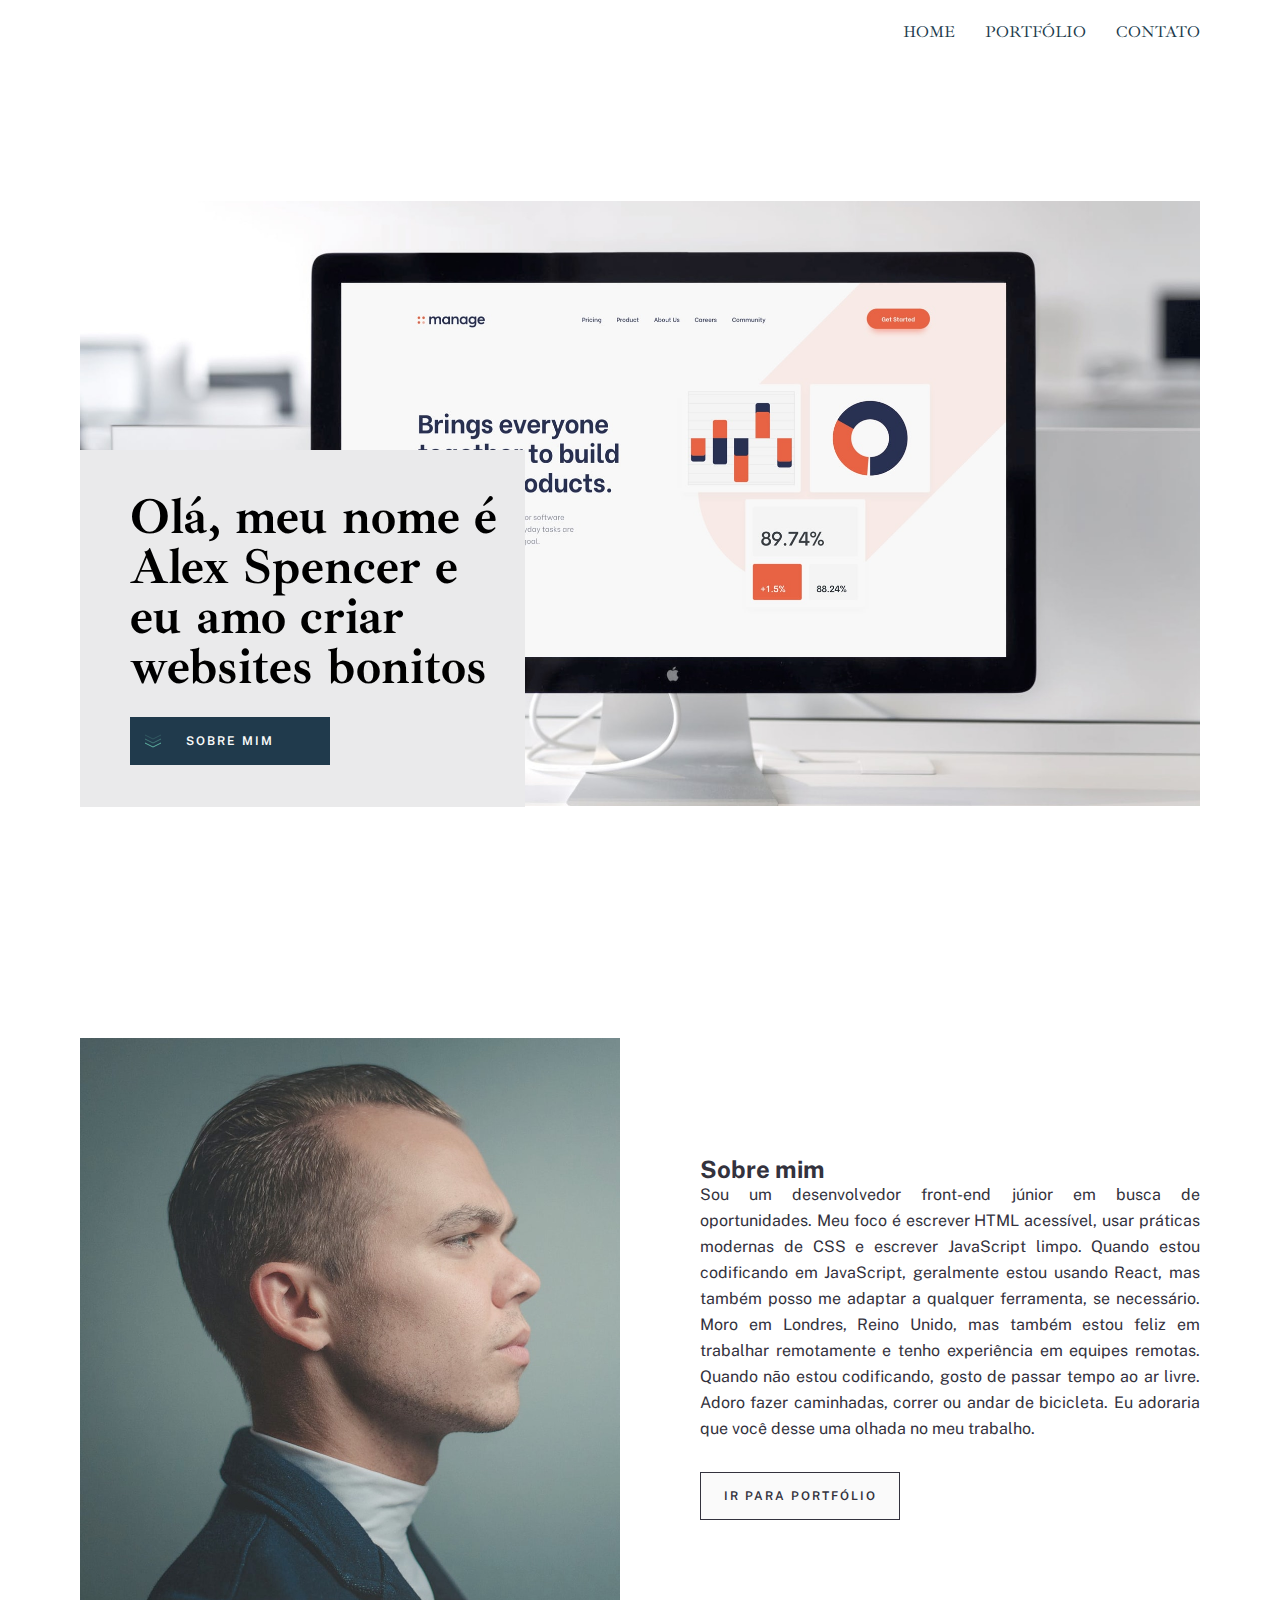
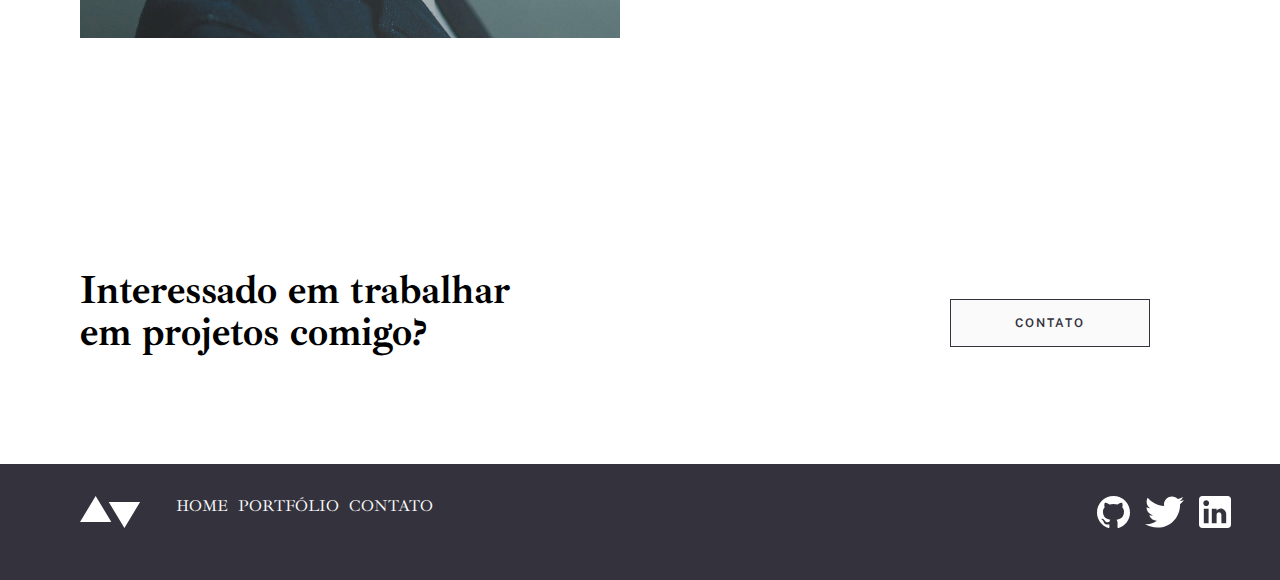
<file: docs/index.html>
<!DOCTYPE html>
<html lang="pt-br">

<head>
  <!-- Metadados e links para estilos e fontes -->
  <meta charset="UTF-8" />
  <meta name="viewport" content="width=device-width, initial-scale=1.0" />
  <link rel="stylesheet" href="./style.css" />
  <link rel="preconnect" href="https://fonts.googleapis.com" />
  <link rel="preconnect" href="https://fonts.gstatic.com" crossorigin />
  <link href="https://fonts.googleapis.com/css2?family=Ibarra+Real+Nova:wght@400;600;700&family=Public+Sans:wght@200;400;600;700&display=swap" rel="stylesheet" />
  <title>Home</title>
</head>

<body>
  <header class="nav-bar container">
    <!-- Cabeçalho com logotipo e itens de menu -->
    <img src="../assets/logo-light.svg" alt="logo-light" />
    <ul>
      <li class="menu-items">
        <a href="index.html" id="home">HOME</a>
      </li>
      <li class="menu-items">
        <a href="../pages/portfolio-01-manage/index.html" id="portfolio">PORTFÓLIO</a>
      </li>
      <li class="menu-items">
        <a href="#" id="contato">CONTATO</a>
      </li>
    </ul>
  </header>
  <section class="container">
    <div class="home-page">
      <div class="home-page-text">
        <!-- Texto da página inicial -->
        Olá, meu nome é Alex Spencer e eu amo criar websites bonitos

        <a href="#about">
          <button class="button-home-page">

            <img src="../assets/icons/down-arrows.svg" alt="down-arrows-icon" />
            SOBRE MIM
          </button>
        </a>
      </div>
    </div>
  </section>
  <main class="about container" id="about">
    <img src="../assets/home/image-homepage-profile.jpg" alt="image-profile" />
    <div class="about-text">
      <h2>Sobre mim</h2>
      <p>
        <!-- Texto sobre o desenvolvedor -->
        Sou um desenvolvedor front-end júnior em busca de oportunidades. Meu
        foco é escrever HTML acessível, usar práticas modernas de CSS e
        escrever JavaScript limpo. Quando estou codificando em JavaScript,
        geralmente estou usando React, mas também posso me adaptar a qualquer
        ferramenta, se necessário. Moro em Londres, Reino Unido, mas também
        estou feliz em trabalhar remotamente e tenho experiência em equipes
        remotas. Quando não estou codificando, gosto de passar tempo ao ar
        livre. Adoro fazer caminhadas, correr ou andar de bicicleta. Eu
        adoraria que você desse uma olhada no meu trabalho.
      </p>
      <a href="../pages/portfolio-01-manage/index.html"><button class="button">IR PARA PORTFÓLIO</button></a>
    </div>
  </main>
  <!--Seção de Contato-->
  <section class="contact container">
    <h2>Interessado em trabalhar em projetos comigo?</h2>
    <div class="container-button">
      </a><button class="button">CONTATO</button>
    </div>
  </section>
  <!-- Rodapé-->
  <footer>
    <div class="container-footer container">
      <div class="nav-button">
        <img src="../assets/logo-light.svg" alt="logo-light" />
        <ul>
          <li class="menu-items"><a href="./index.html" id="home">HOME</a></li>
          <li class="menu-items">
            <a href="../pages/portfolio-01-manage/index.html" id="portfolio">PORTFÓLIO</a>
          </li>
          <li class="menu-items">
            <a href="#" id="contato">CONTATO</a>
          </li>
        </ul>
      </div>
      <div class="icons">
        <!-- Ícones de redes sociais -->
        <img src="../assets/icons/github-light.svg" alt="github-light" />
        <img src="../assets/icons/twitter-light.svg" alt="twitter-light" />
        <img src="../assets/icons/linkedin-light.svg" alt="linkedin-light" />
      </div>
    </div>
  </footer>
</body>

</html>
</file>
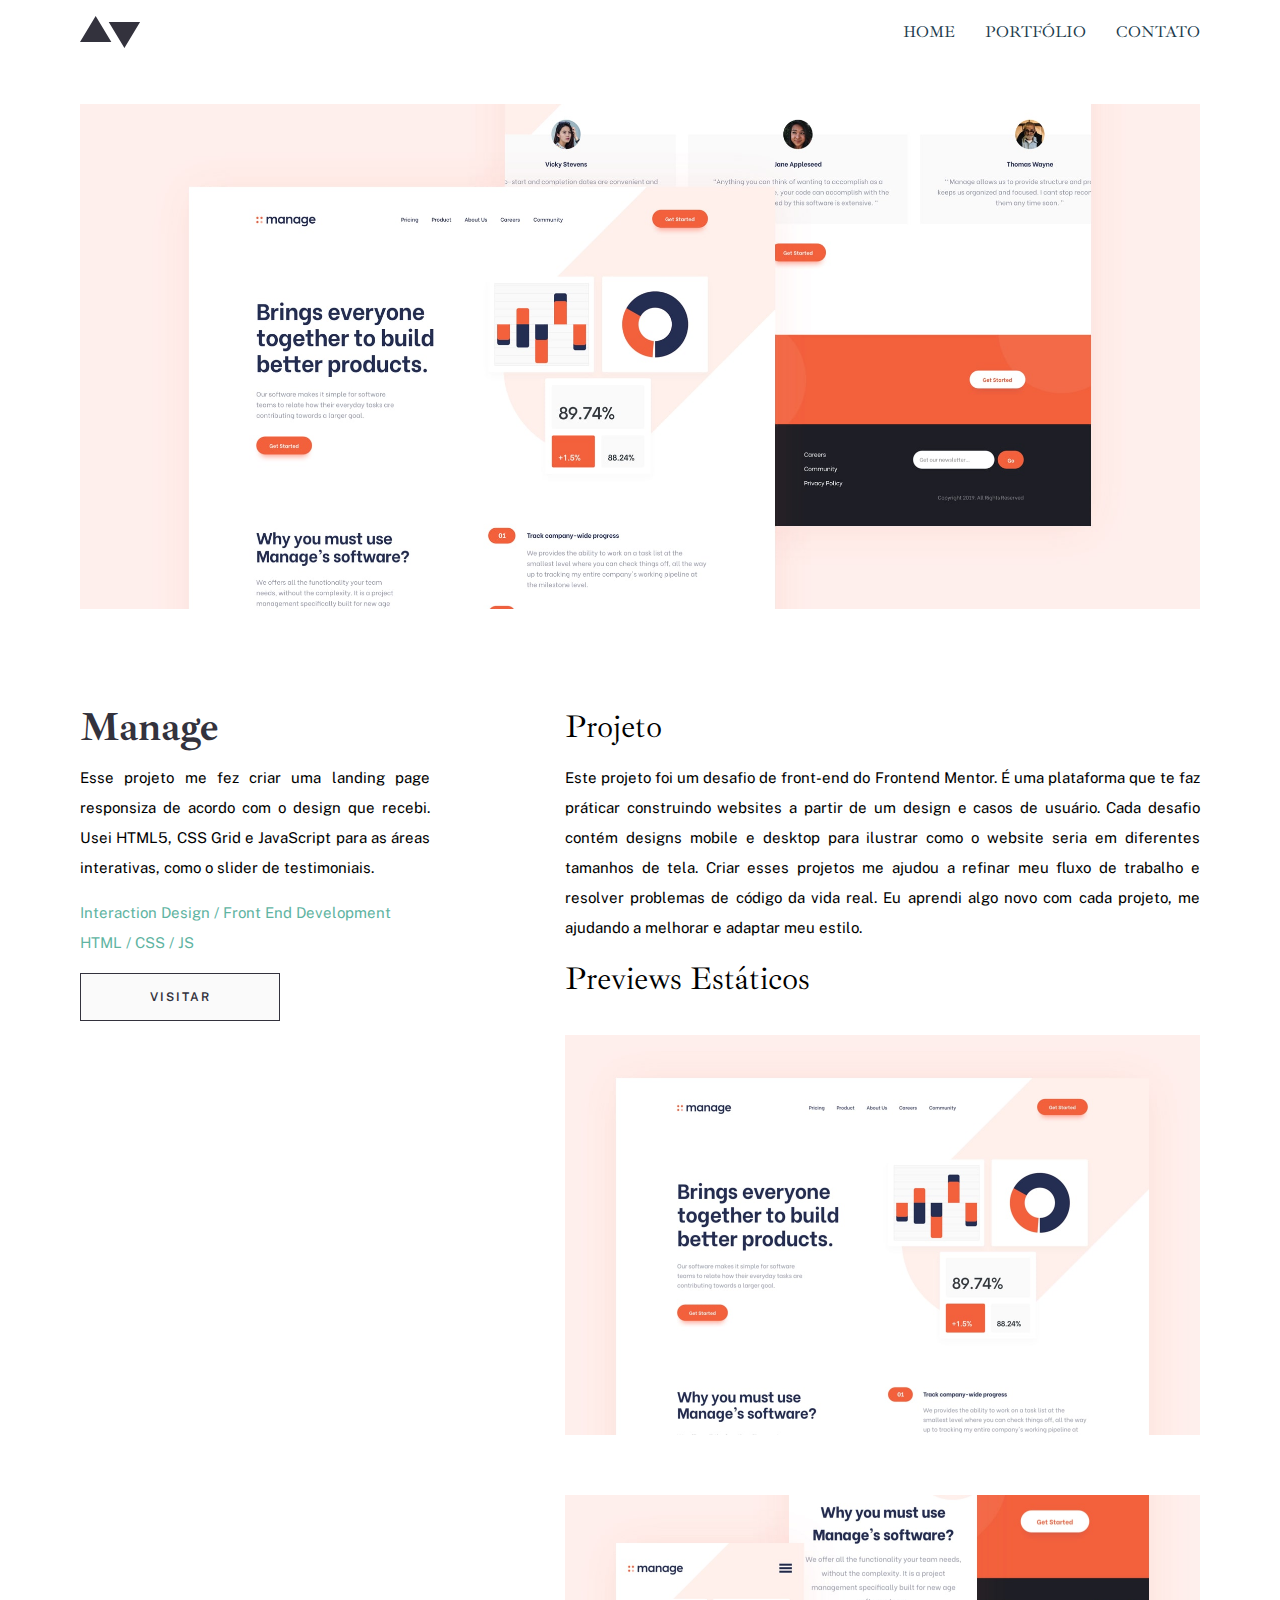
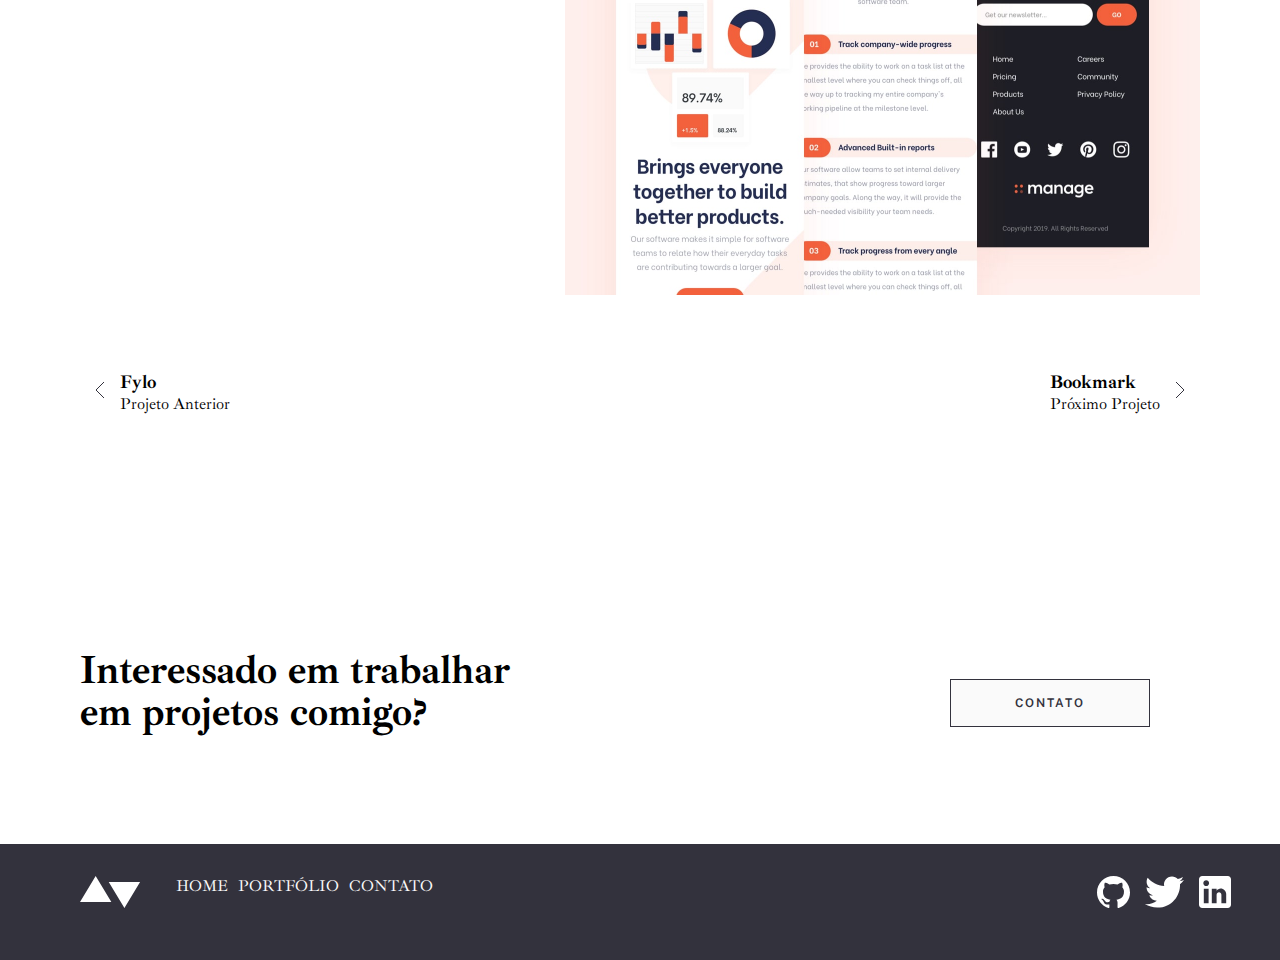
<file: pages/portfolio-01-manage/index.html>
<!DOCTYPE html>
<html lang="en">

<head>
  <meta charset="UTF-8" />
  <meta name="viewport" content="width=device-width, initial-scale=1.0" />
  <link rel="stylesheet" href="../portfolio-01-manage/style.css" />
  <link rel="preconnect" href="https://fonts.googleapis.com" />
  <link rel="preconnect" href="https://fonts.gstatic.com" crossorigin />
  <link href="https://fonts.googleapis.com/css2?family=Ibarra+Real+Nova:wght@400;600;700&family=Public+Sans:wght@200;400;600;700&display=swap" rel="stylesheet" />
  <title>Manage</title>
</head>

<body>
  <!-- Header -->
  <header class="nav-bar container">
    <img src="../../assets/logo-dark.svg" alt="logo-light" />
    <ul>
      <li class="menu-items">
        <a href="../../docs/index.html" id="home">HOME</a>
      </li>
      <li class="menu-items">
        <a href="./index.html" id="portfolio">PORTFÓLIO</a>
      </li>
      <li class="menu-items">
        <a href="#" id="contato">CONTATO</a>
      </li>
    </ul>
  </header>

  <!-- Project Section -->
  <section class="container project">
    <img src="../../assets/portfolio/manage/image-manage-hero.jpg" alt="image-portfolio-manage" />
  </section>

  <section class="preview container">
    <!-- Left side of the preview section -->
    <div class="preview-container-left">
      <h1>Manage</h1>
      <p>
        Esse projeto me fez criar uma landing page responsiza de acordo com o
        design que recebi. Usei HTML5, CSS Grid e JavaScript para as áreas
        interativas, como o slider de testimoniais.
      </p>
      <p class="p-green">
        Interaction Design / Front End Development <br />
        HTML / CSS / JS
      </p>
      <button class="button">VISITAR</button>
    </div>

    <!-- Right side of the preview section -->
    <div class="preview-container-right">
      <h2>Projeto</h2>
      <p>
        Este projeto foi um desafio de front-end do Frontend Mentor. É uma
        plataforma que te faz práticar construindo websites a partir de um
        design e casos de usuário. Cada desafio contém designs mobile e
        desktop para ilustrar como o website seria em diferentes tamanhos de
        tela. Criar esses projetos me ajudou a refinar meu fluxo de trabalho e
        resolver problemas de código da vida real. Eu aprendi algo novo com
        cada projeto, me ajudando a melhorar e adaptar meu estilo.
      </p>
      <h2>Previews Estáticos</h2>
      <img class="preview-image" src="../../assets/portfolio/manage/image-manage-preview-1.jpg" alt="image-manage-preview-1" />
      <img class="preview-image" src="../../assets/portfolio/manage/image-manage-preview-2.jpg" alt="image-manage-preview-2" />
    </div>
  </section>

  <!-- Navigation between projects -->
  <section class="project-navigation container" container">
    <div class="project-navigation-left">
      <a href="../portfolio-04-fylo/index.html">
        <img src="../../assets/icons/arrow-left.svg" alt="arrow-left" />
      </a>
      <div>
        <h3>Fylo</h3>
        <p>Projeto Anterior</p>
      </div>
    </div>

    <div class="project-navigation-right">
      <a href="../portfolio-02-bookmark/index.html">
        <img src="../../assets/icons/arrow-right.svg" alt="arrow-right" />
      </a>
      <div>
        <h3>Bookmark</h3>
        <p>Próximo Projeto</p>
      </div>
    </div>
  </section>

  <!-- Contact Section -->
  <section class="contact container">
    <h2>Interessado em trabalhar em projetos comigo?</h2>
    <div class="container-button">
      <button class="button">CONTATO</button>
    </div>
  </section>

  <!-- Footer -->
  <footer>
    <div class="container-footer container">
      <div class="nav-button">
        <img src="../../assets/logo-light.svg" alt="logo-light" />
        <ul>
          <li class="menu-items">
            <a href="../../docs/index.html" id="home">HOME</a>
          </li>
          <li class="menu-items">
            <a href="../home/portifolio.html" id="portfolio">PORTFÓLIO</a>
          </li>
          <li class="menu-items">
            <a href="#" id="contato">CONTATO</a>
          </li>
        </ul>
      </div>
      <div class="icons">
        <img src="../../assets/icons/github-light.svg" alt="github-light" />
        <img src="../../assets/icons/twitter-light.svg" alt="twitter-light" />
        <img src="../../assets/icons/linkedin-light.svg" alt="linkedin-light" />
      </div>
    </div>
  </footer>
</body>

</html>
</file>
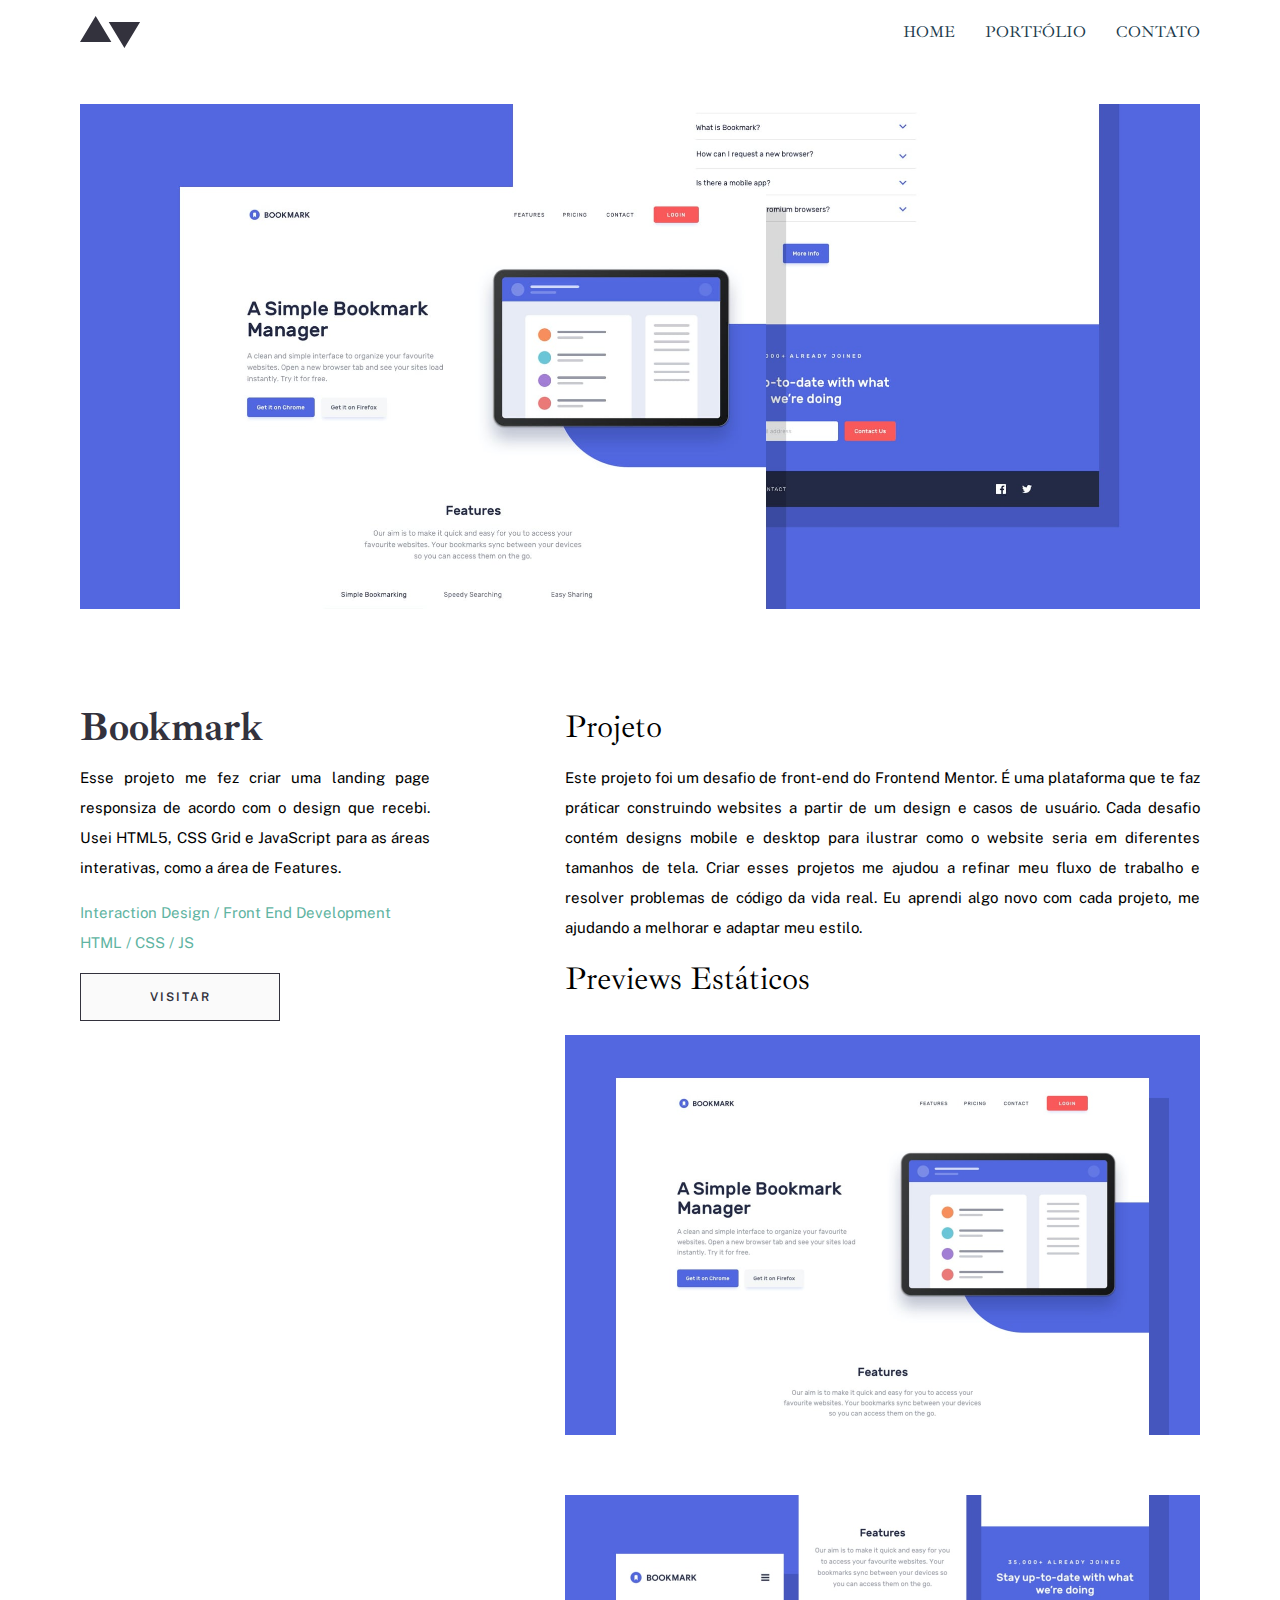
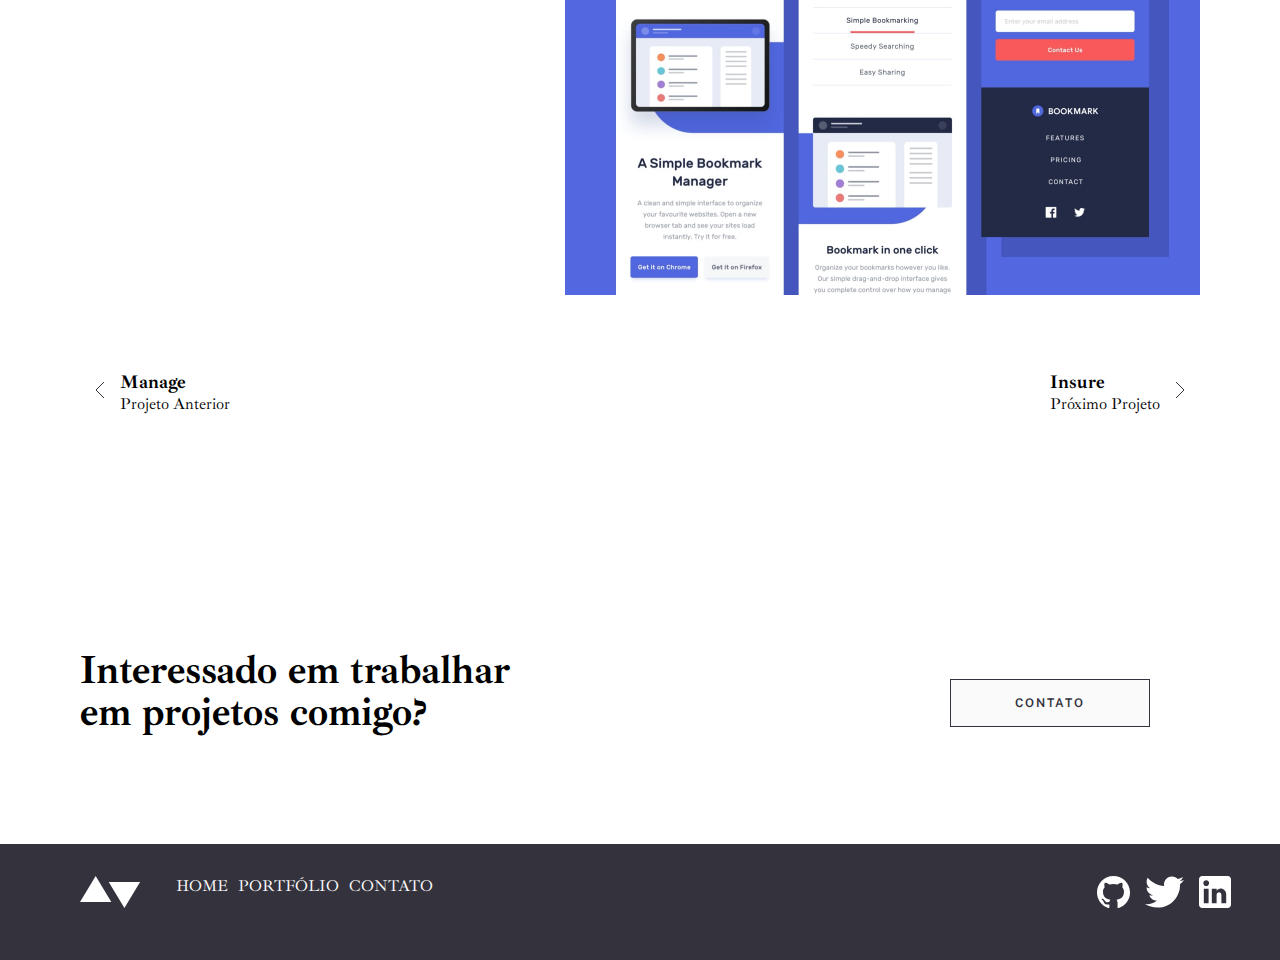
<file: pages/portfolio-02-bookmark/index.html>
<!DOCTYPE html>
<html lang="en">

<head>
  <meta charset="UTF-8" />
  <meta name="viewport" content="width=device-width, initial-scale=1.0" />
  <link rel="stylesheet" href="../portfolio-02-bookmark/style.css" />
  <link rel="preconnect" href="https://fonts.googleapis.com" />
  <link rel="preconnect" href="https://fonts.gstatic.com" crossorigin />
  <link href="https://fonts.googleapis.com/css2?family=Ibarra+Real+Nova:wght@400;600;700&family=Public+Sans:wght@200;400;600;700&display=swap" rel="stylesheet" />
  <title>Bookmark</title>
</head>

<body>
  <header class="nav-bar container">
    <img src="../../assets/logo-dark.svg" alt="logo-light" />
    <ul>
      <li class="menu-items">
        <a href="../../docs/index.html" id="home">HOME</a>
      </li>
      <li class="menu-items">
        <a href="../portfolio-01-manage/index.html" id="portfolio">PORTFÓLIO</a>
      </li>
      <li class="menu-items">
        <a href="#" id="contato">CONTATO</a>
      </li>
    </ul>
  </header>
  <section class="container project">
    <img src="../../assets/portfolio/bookmark/image-bookmark-hero.jpg" alt="image-portfolio-manage" />
  </section>

  <section class="preview container">
    <div class="preview-container-left">
      <h1>Bookmark</h1>
      <p>
        Esse projeto me fez criar uma landing page responsiza de acordo com o
        design que recebi. Usei HTML5, CSS Grid e JavaScript para as áreas
        interativas, como a área de Features.
      </p>
      <p class="p-green">
        Interaction Design / Front End Development <br />
        HTML / CSS / JS
      </p>
      <button class="button">VISITAR</button>
    </div>

    <div class="preview-container-right">
      <h2>Projeto</h2>
      <p>
        Este projeto foi um desafio de front-end do Frontend Mentor. É uma
        plataforma que te faz práticar construindo websites a partir de um
        design e casos de usuário. Cada desafio contém designs mobile e
        desktop para ilustrar como o website seria em diferentes tamanhos de
        tela. Criar esses projetos me ajudou a refinar meu fluxo de trabalho e
        resolver problemas de código da vida real. Eu aprendi algo novo com
        cada projeto, me ajudando a melhorar e adaptar meu estilo.
      </p>
      <h2>Previews Estáticos</h2>
      <img class="preview-image" src="../../assets/portfolio/bookmark/image-bookmark-preview-1.jpg" alt="image-manage-preview-1" />
      <img class="preview-image" src="../../assets/portfolio/bookmark/image-bookmark-preview-2.jpg" alt="image-manage-preview-2" />
    </div>
  </section>

  <section class="project-navigation container">
    <div class="project-navigation-left">
      <a href="../portfolio-01-manage/index.html">
        <img src="../../assets/icons/arrow-left.svg" alt="arrow-left" />
      </a>
      <div>
        <h3>Manage</h3>
        <p>Projeto Anterior</p>
      </div>
    </div>

    <div class="project-navigation-right">
      <a href="../portfolio-03-insure/index.html">
        <img src="../../assets/icons/arrow-right.svg" alt="arrow-right" />
      </a>
      <div>
        <h3>Insure</h3>
        <p>Próximo Projeto</p>
      </div>
    </div>
  </section>

  <section class="contact container">
    <h2>Interessado em trabalhar em projetos comigo?</h2>
    <div class="container-button">
      <button class="button">CONTATO</button>
    </div>
  </section>
  <footer>
    <div class="container-footer container">
      <div class="nav-button">
        <img src="../../assets/logo-light.svg" alt="logo-light" />
        <ul>
          <li class="menu-items">
            <a href="../../docs/index.html" id="home">HOME</a>
          </li>
          <li class="menu-items">
            <a href="../home/portifolio.html" id="portfolio">PORTFÓLIO</a>
          </li>
          <li class="menu-items">
            <a href="#" id="contato">CONTATO</a>
          </li>
        </ul>
      </div>
      <div class="icons">
        <img src="../../assets/icons/github-light.svg" alt="github-light" />
        <img src="../../assets/icons/twitter-light.svg" alt="twitter-light" />
        <img src="../../assets/icons/linkedin-light.svg" alt="linkedin-light" />
      </div>
    </div>
  </footer>
</body>

</html>
</file>
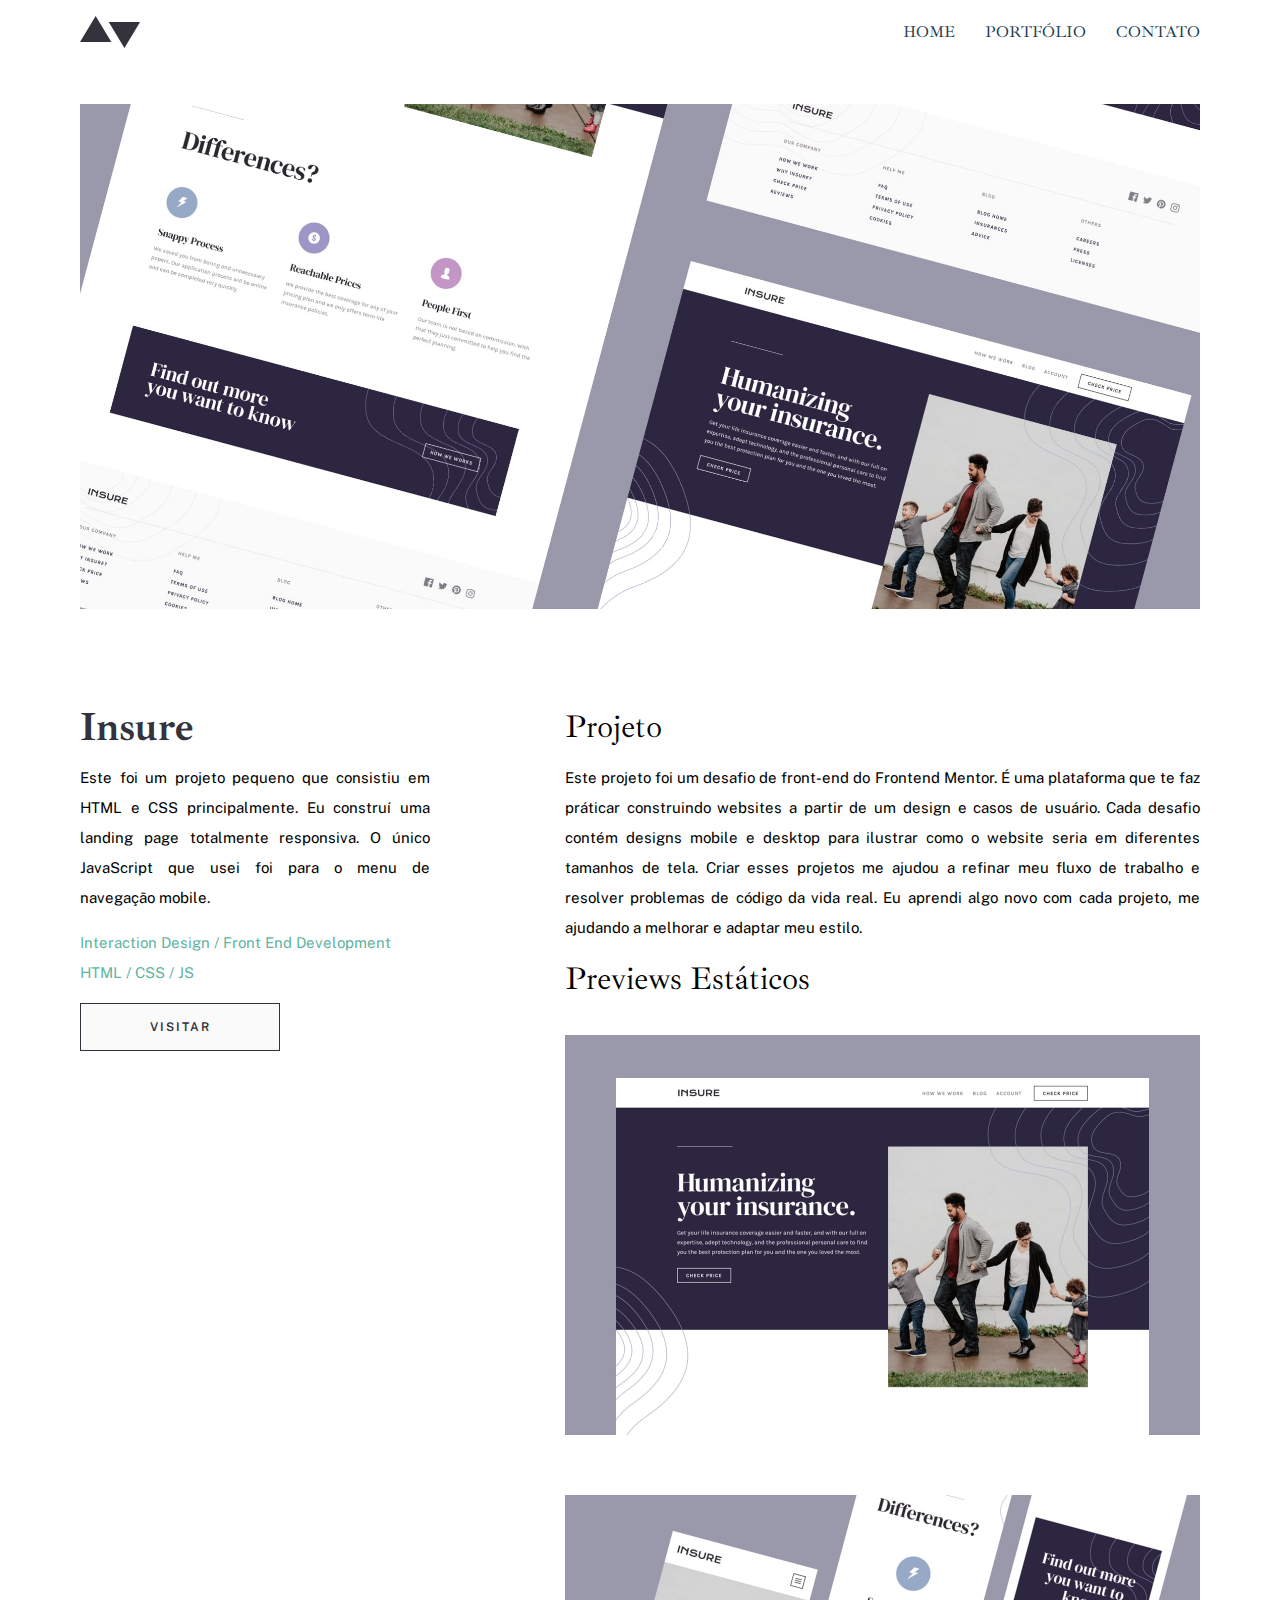
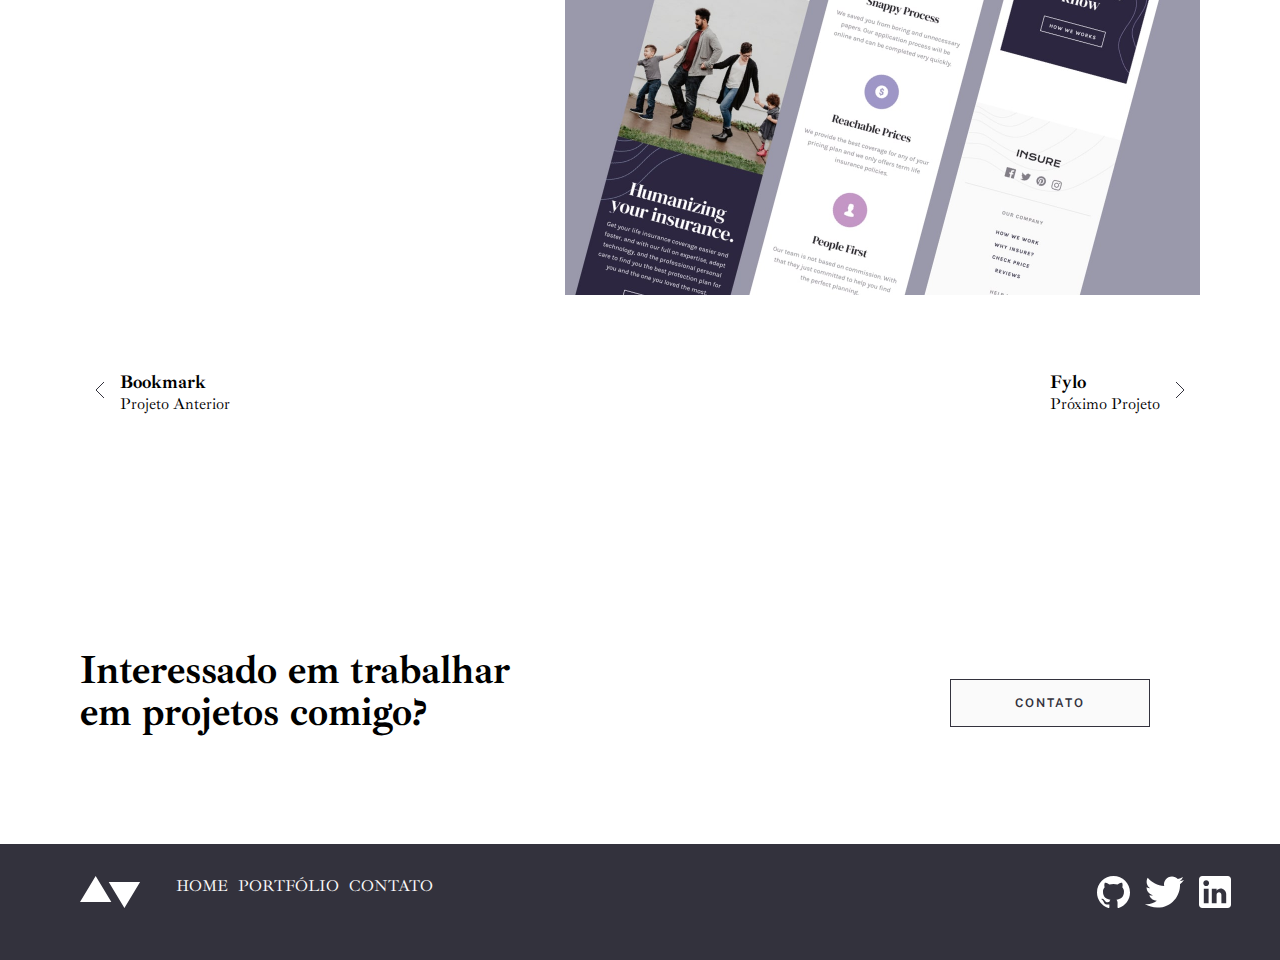
<file: pages/portfolio-03-insure/index.html>
<!DOCTYPE html>
<html lang="en">

<head>
  <meta charset="UTF-8" />
  <meta name="viewport" content="width=device-width, initial-scale=1.0" />
  <link rel="stylesheet" href="../portfolio-03-insure/style.css" />
  <link rel="preconnect" href="https://fonts.googleapis.com" />
  <link rel="preconnect" href="https://fonts.gstatic.com" crossorigin />
  <link href="https://fonts.googleapis.com/css2?family=Ibarra+Real+Nova:wght@400;600;700&family=Public+Sans:wght@200;400;600;700&display=swap" rel="stylesheet" />
  <title>Insure</title>
</head>

<body>
  <header class="nav-bar container">
    <img src="../../assets/logo-dark.svg" alt="logo-light" />
    <ul>
      <li class="menu-items">
        <a href="../../docs/index.html" id="home">HOME</a>
      </li>
      <li class="menu-items">
        <a href="../portfolio-01-manage/index.html" id="portfolio">PORTFÓLIO</a>
      </li>
      <li class="menu-items">
        <a href="#" id="contato">CONTATO</a>
      </li>
    </ul>
  </header>
  <section class="container project">
    <img src="../../assets/portfolio/insure/image-insure-hero.jpg" alt="image-portfolio-manage" />
  </section>

  <section class="preview container">
    <div class="preview-container-left">
      <h1>Insure</h1>
      <p>
        Este foi um projeto pequeno que consistiu em HTML e CSS
        principalmente. Eu construí uma landing page totalmente responsiva. O
        único JavaScript que usei foi para o menu de navegação mobile.
      </p>
      <p class="p-green">
        Interaction Design / Front End Development <br />
        HTML / CSS / JS
      </p>
      <button class="button">VISITAR</button>
    </div>

    <div class="preview-container-right">
      <h2>Projeto</h2>
      <p>
        Este projeto foi um desafio de front-end do Frontend Mentor. É uma
        plataforma que te faz práticar construindo websites a partir de um
        design e casos de usuário. Cada desafio contém designs mobile e
        desktop para ilustrar como o website seria em diferentes tamanhos de
        tela. Criar esses projetos me ajudou a refinar meu fluxo de trabalho e
        resolver problemas de código da vida real. Eu aprendi algo novo com
        cada projeto, me ajudando a melhorar e adaptar meu estilo.
      </p>
      <h2>Previews Estáticos</h2>
      <img class="preview-image" src="../../assets/portfolio/insure/image-insure-preview-1.jpg" alt="image-manage-preview-1" />
      <img class="preview-image" src="../../assets/portfolio/insure/image-insure-preview-2.jpg" alt="image-manage-preview-2" />
    </div>
  </section>

  <section class="project-navigation container">
    <div class="project-navigation-left">
      <a href="../portfolio-02-bookmark/index.html">
        <img src="../../assets/icons/arrow-left.svg" alt="arrow-left" />
      </a>
      <div>
        <h3>Bookmark</h3>
        <p>Projeto Anterior</p>
      </div>
    </div>

    <div class="project-navigation-right">
      <a href="../portfolio-04-fylo/index.html">
        <img src="../../assets/icons/arrow-right.svg" alt="arrow-right" />
      </a>
      <div>
        <h3>Fylo</h3>
        <p>Próximo Projeto</p>
      </div>
    </div>
  </section>

  <section class="contact container">
    <h2>Interessado em trabalhar em projetos comigo?</h2>
    <div class="container-button">
      <button class="button">CONTATO</button>
    </div>
  </section>
  <footer>
    <div class="container-footer container">
      <div class="nav-button">
        <img src="../../assets/logo-light.svg" alt="logo-light" />
        <ul>
          <li class="menu-items">
            <a href="../../docs/index.html" id="home">HOME</a>
          </li>
          <li class="menu-items">
            <a href="../home/portifolio.html" id="portfolio">PORTFÓLIO</a>
          </li>
          <li class="menu-items">
            <a href="#" id="contato">CONTATO</a>
          </li>
        </ul>
      </div>
      <div class="icons">
        <img src="../../assets/icons/github-light.svg" alt="github-light" />
        <img src="../../assets/icons/twitter-light.svg" alt="twitter-light" />
        <img src="../../assets/icons/linkedin-light.svg" alt="linkedin-light" />
      </div>
    </div>
  </footer>
</body>

</html>
</file>
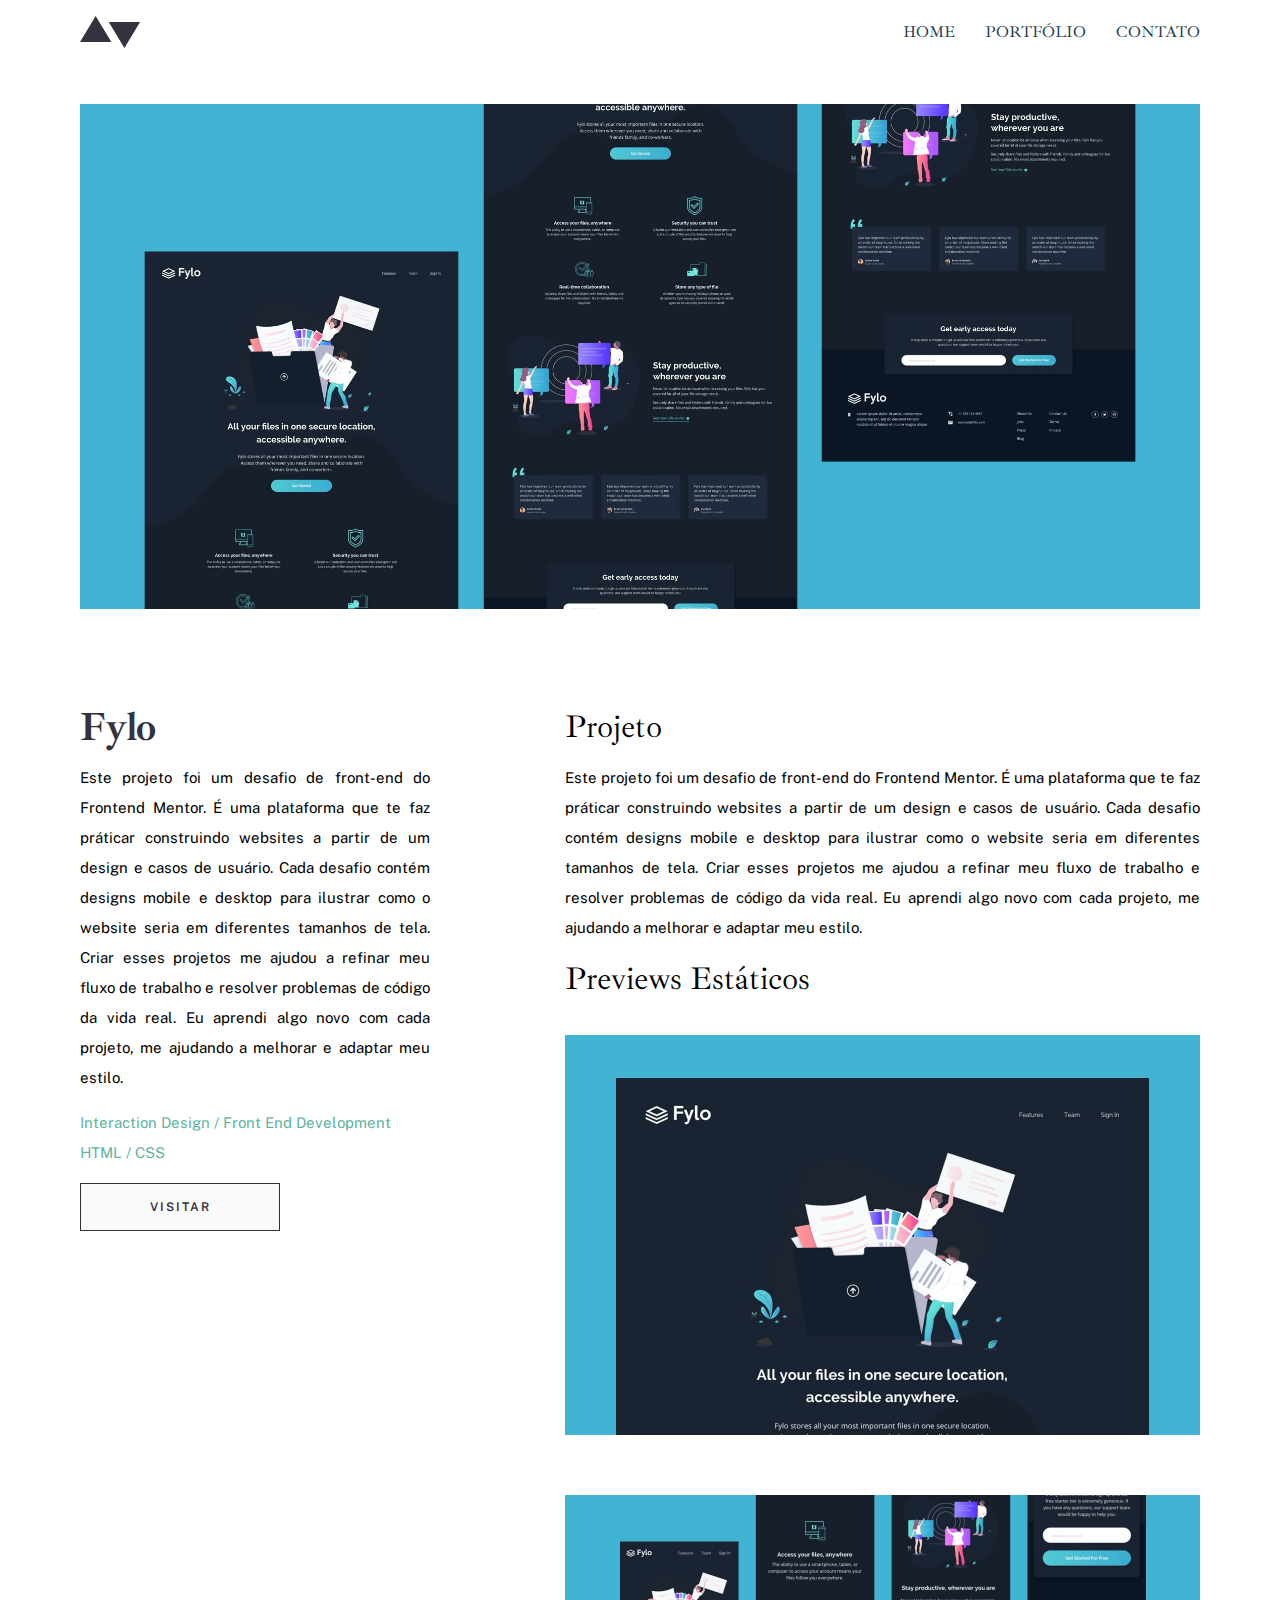
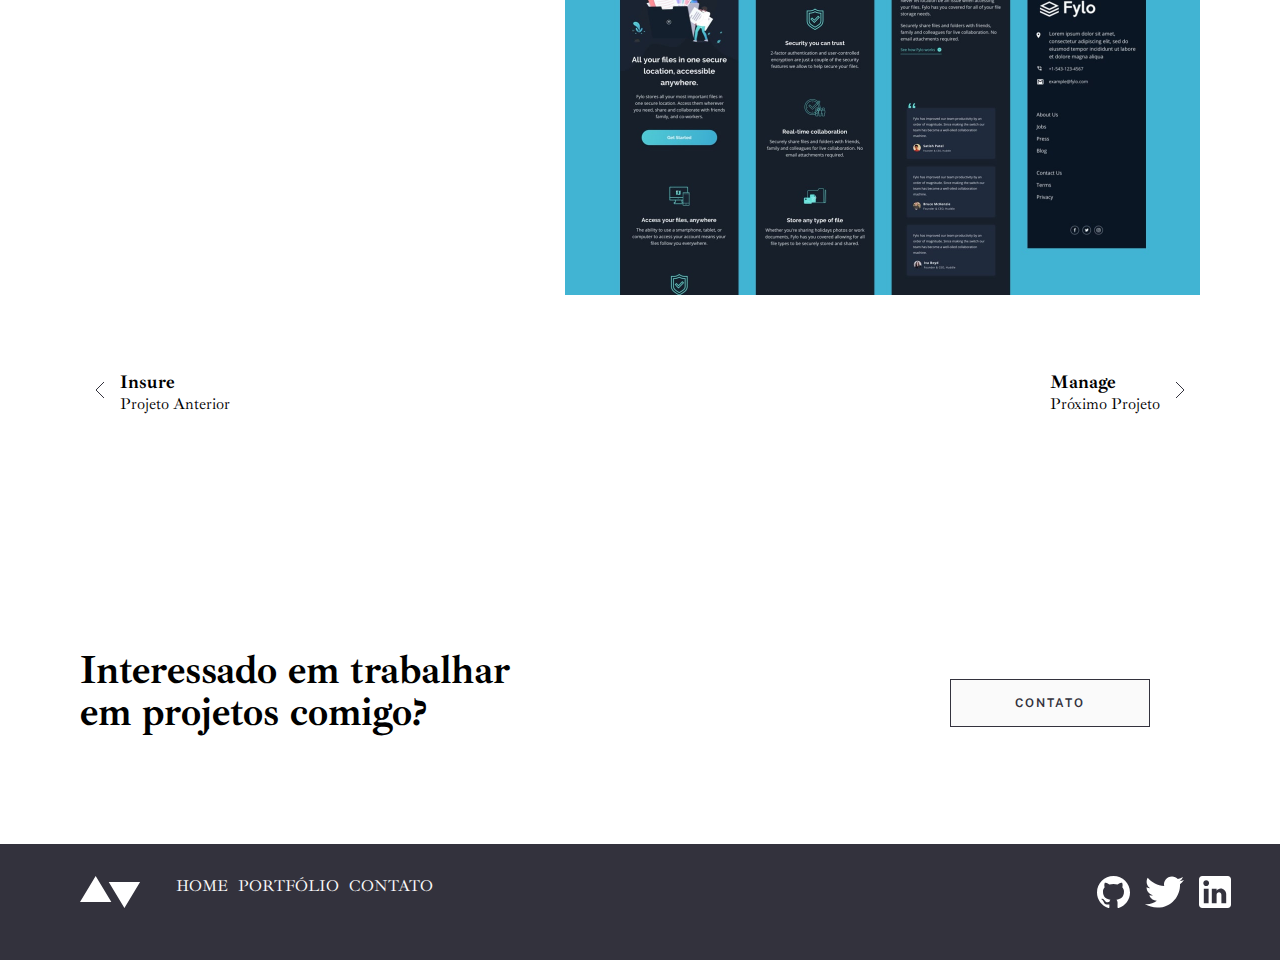
<file: pages/portfolio-04-fylo/index.html>
<!DOCTYPE html>
<html lang="en">

<head>
  <meta charset="UTF-8" />
  <meta name="viewport" content="width=device-width, initial-scale=1.0" />
  <link rel="stylesheet" href="../portfolio-04-fylo/style.css" />
  <link rel="preconnect" href="https://fonts.googleapis.com" />
  <link rel="preconnect" href="https://fonts.gstatic.com" crossorigin />
  <link href="https://fonts.googleapis.com/css2?family=Ibarra+Real+Nova:wght@400;600;700&family=Public+Sans:wght@200;400;600;700&display=swap" rel="stylesheet" />
  <title>Fylo</title>
</head>

<body>
  <header class="nav-bar container">
    <img src="../../assets/logo-dark.svg" alt="logo-light" />
    <ul>
      <li class="menu-items">
        <a href="../../docs/index.html" id="home">HOME</a>
      </li>
      <li class="menu-items">
        <a href="../portfolio-01-manage/index.html" id="portfolio">PORTFÓLIO</a>
      </li>
      <li class="menu-items">
        <a href="#" id="contato">CONTATO</a>
      </li>
    </ul>
  </header>
  <section class="container project">
    <img src="../../assets/portfolio/fylo/image-fylo-hero.jpg""
      alt=" image-portfolio-fylo" />
  </section>

  <section class="preview container">
    <div class="preview-container-left">
      <h1>Fylo</h1>
      <p>
        Este projeto foi um desafio de front-end do Frontend Mentor. É uma
        plataforma que te faz práticar construindo websites a partir de um
        design e casos de usuário. Cada desafio contém designs mobile e
        desktop para ilustrar como o website seria em diferentes tamanhos de
        tela. Criar esses projetos me ajudou a refinar meu fluxo de trabalho e
        resolver problemas de código da vida real. Eu aprendi algo novo com
        cada projeto, me ajudando a melhorar e adaptar meu estilo.
      </p>
      <p class="p-green">
        Interaction Design / Front End Development <br />
        HTML / CSS
      </p>
      <button class="button">VISITAR</button>
    </div>

    <div class="preview-container-right">
      <h2>Projeto</h2>
      <p>
        Este projeto foi um desafio de front-end do Frontend Mentor. É uma
        plataforma que te faz práticar construindo websites a partir de um
        design e casos de usuário. Cada desafio contém designs mobile e
        desktop para ilustrar como o website seria em diferentes tamanhos de
        tela. Criar esses projetos me ajudou a refinar meu fluxo de trabalho e
        resolver problemas de código da vida real. Eu aprendi algo novo com
        cada projeto, me ajudando a melhorar e adaptar meu estilo.
      </p>
      <h2>Previews Estáticos</h2>
      <img class="preview-image" src="../../assets/portfolio/fylo/image-fylo-preview-1.jpg" alt="image-manage-preview-1" />
      <img class="preview-image" src="../../assets/portfolio/fylo/image-fylo-preview-2.jpg" alt="image-manage-preview-2" />
    </div>
  </section>

  <section class="project-navigation container">
    <div class="project-navigation-left">
      <a href="../../pages/portfolio-03-insure/index.html">
        <img src="../../assets/icons/arrow-left.svg" alt="arrow-left" />
      </a>
      <div>
        <h3>Insure</h3>
        <p>Projeto Anterior</p>
      </div>
    </div>

    <div class="project-navigation-right">
      <a href="../../pages/portfolio-01-manage/index.html">
        <img src="../..//assets/icons/arrow-right.svg" alt="arrow-right" />
      </a>
      <div>
        <h3>Manage</h3>
        <p>Próximo Projeto</p>
      </div>
    </div>
  </section>

  <section class="contact container">
    <h2>Interessado em trabalhar em projetos comigo?</h2>
    <div class="container-button">
      <button class="button">CONTATO</button>
    </div>
  </section>
  <footer>
    <div class="container-footer container">
      <div class="nav-button">
        <img src="../../assets/logo-light.svg" alt="logo-light" />
        <ul>
          <li class="menu-items">
            <a href="../../docs/index.html" id="home">HOME</a>
          </li>
          <li class="menu-items">
            <a href="../home/portifolio.html" id="portfolio">PORTFÓLIO</a>
          </li>
          <li class="menu-items">
            <a href="#" id="contato">CONTATO</a>
          </li>
        </ul>
      </div>
      <div class="icons">
        <img src="../../assets/icons/github-light.svg" alt="github-light" />
        <img src="../../assets/icons/twitter-light.svg" alt="twitter-light" />
        <img src="../../assets/icons/linkedin-light.svg" alt="linkedin-light" />
      </div>
    </div>
  </footer>
</body>

</html>
</file>
<file: docs/style.css>
:root {
  --slightly-desaturated-cyan: #5fb4a2; /* Define uma variável para uma cor levemente dessaturada de ciano */
  --dark-blue: #203a4c; /* Define uma variável para uma cor azul escura */
  --grayish-dark-blue: #33323d; /* Define uma variável para uma cor cinza-azulada escura */
  --very-light-grey: #fafafa; /* Define uma variável para um cinza muito claro */
  --light-grey: #eaeaeb; /* Define uma variável para um cinza claro */
}

* {
  margin: 0;
  padding: 0;
  box-sizing: border-box;
}

html {
  font-family: "Ibarra Real Nova", "Public Sans", sans-serif; /* Define a fonte para o texto HTML */
}

.container {
  padding: 16px 40px;
  max-width: 1200px;
  margin: 0 auto;
}

a {
  text-decoration: none;
  color: var(--dark-blue); /* Define a cor dos links como a cor azul escura */
}

.menu-items {
  list-style: none;
}

.nav-bar {
  display: flex;
  justify-content: space-between;
  align-items: center;
  margin-bottom: 24px;
}

.nav-bar ul {
  display: flex;
  gap: 30px;
}

.nav-bar a:hover {
  color: var(
    --slightly-desaturated-cyan
  ); /* Define a cor dos links do menu ao passar o mouse como um ciano levemente dessaturado */
}

.container .home-page {
  position: relative;
  width: 100%;
  height: 798px;
  background-image: url(../../assets/home/image-homepage-hero.jpg); /* Define uma imagem de plano de fundo para a página inicial */
  background-repeat: no-repeat;
  background-position: center left;
  background-size: contain;
  display: flex;
  align-items: flex-end;
}

.home-page-text {
  position: absolute;
  bottom: 95px;
  left: 0;
  width: 445px;
  height: 357px;
  background: var(
    --light-grey
  ); /* Define um fundo cinza claro para o texto na página inicial */
  display: flex;
  flex-direction: column;
  justify-content: space-evenly;
  padding: 16px;
  padding-left: 50px;
  font-family: "Ibarra Real Nova";
  font-style: normal;
  font-weight: 700;
  font-size: 50px;
  line-height: 50px;
}

.about-button {
  display: flex;
  align-items: center;
  margin-top: 36px;
  width: 200px;
  height: 48px;
  background: var(
    --dark-blue
  ); /* Define um fundo azul escuro para o botão "Sobre" */
  color: var(
    --very-light-grey
  ); /* Define a cor do texto do botão "Sobre" como um cinza muito claro */
  gap: 10px;
  font-family: "Public Sans";
  font-style: normal;
  font-weight: 600;
  font-size: 12px;
  line-height: 14px;
  letter-spacing: 2px;
  text-transform: uppercase;
  text-align: center;
}

.about-button img {
  width: 20px;
  height: 20px;
}

.about-button:hover {
  background: var(
    --slightly-desaturated-cyan
  ); /* Define a cor de fundo do botão "Sobre" ao passar o mouse como um ciano levemente dessaturado */
}

.about {
  display: flex;
  justify-content: space-between;
  align-items: center;
  margin-top: 60px;
  padding-top: 60px;
}

.about img {
  width: 540px;
  height: auto;
}

.about div {
  max-width: 500px;
  font-family: "Public Sans";
  font-style: normal;
  font-weight: 400;
  font-size: 16px;
  line-height: 26px;
  color: var(
    --grayish-dark-blue
  ); /* Define a cor do texto "Sobre" como um cinza-azulado escuro */
}

.about-text {
  text-align: justify;
}

.about-text p {
  margin-bottom: 30px;
}

.container-button {
  width: 250px;
  margin-top: 24px;
}

.button-home-page {
  display: flex;
  align-items: center;
  justify-content: center;
  width: 200px;
  height: 48px;
  font-family: "Public Sans";
  font-style: normal;
  font-weight: 600;
  font-size: 12px;
  line-height: 14px;
  letter-spacing: 2px;
  text-transform: uppercase;
  background: var(
    --dark-blue
  ); /* Define um fundo azul escuro para o botão da página inicial */
  color: var(
    --very-light-grey
  ); /* Define a cor do texto do botão da página inicial como um cinza muito claro */
  border: none;
  cursor: pointer;
  position: relative;
}

.button-home-page img {
  position: absolute;
  left: 15px;
}

.button-home-page:hover {
  background: var(
    --slightly-desaturated-cyan
  ); /* Define a cor de fundo do botão da página inicial ao passar o mouse como um ciano levemente dessaturado */
}

.button {
  display: flex;
  align-items: center;
  justify-content: center;
  width: 200px;
  height: 48px;
  font-family: "Public Sans";
  font-style: normal;
  font-weight: 600;
  font-size: 12px;
  line-height: 14px;
  letter-spacing: 2px;
  text-transform: uppercase;
  background: var(
    --very-light-grey
  ); /* Define um fundo cinza muito claro para o botão */
  color: var(
    --grayish-dark-blue
  ); /* Define a cor do texto do botão como um cinza-azulado escuro */
  border: 1px solid var(--grayish-dark-blue);
  cursor: pointer;
}

.button:hover {
  background: var(
    --grayish-dark-blue
  ); /* Define a cor de fundo do botão ao passar o mouse como um cinza-azulado escuro */
  color: var(--light-grey);
}

.contact {
  display: flex;
  justify-content: space-between;
  align-items: center;
  width: 100%;
  height: 350px;
  margin-top: 60px;
  padding-top: 60px;
}

.contact h2 {
  font-family: "Ibarra Real Nova";
  font-style: normal;
  font-weight: 700;
  font-size: 40px;
  line-height: 42px;
  max-width: 450px;
}

footer {
  background: var(
    --grayish-dark-blue
  ); /* Define um fundo cinza-azulado escuro para o rodapé */
  display: flex;
  justify-content: space-between;
  align-items: center;
  padding: 16px 0px;
}

footer a {
  color: var(
    --very-light-grey
  ); /* Define a cor dos links no rodapé como um cinza muito claro */
}

footer ul {
  display: flex;
  gap: 10px;
}

.icons {
  display: flex;
  gap: 15px;
}

.nav-button {
  width: 650px;
  display: flex;
  gap: 35px;
}

.container-footer {
  width: 100%;
  display: flex;
  justify-content: space-between;
  margin-bottom: 20px;
}

.project.impar {
  display: flex;
  justify-content: space-between;
  align-items: center;
  margin-bottom: 80px;
}

.project.par {
  display: flex;
  flex-direction: row-reverse;
  justify-content: space-between;
  align-items: center;
}

.project img {
  width: 580px;
  height: auto;
}

.project-text {
  width: 450px;
  text-align: justify;
  padding: 35px;
}

.project-text h2 {
  font-family: "Ibarra Real Nova";
  font-style: normal;
  font-weight: 700;
  font-size: 40px;
  line-height: 42px;
  margin-bottom: 15px;
}

.project-text p {
  font-family: "Public Sans";
  font-style: normal;
  font-weight: 400;
  font-size: 16px;
  line-height: 30px;
  margin-bottom: 50px;
}
</file>
<file: pages/portfolio-01-manage/style.css>
:root {
  /* Definição de cores personalizadas */
  --slightly-desaturated-cyan: #5fb4a2;
  --dark-blue: #203a4c;
  --grayish-dark-blue: #33323d;
  --very-light-grey: #fafafa;
  --light-grey: #eaeaeb;
}

* {
  /* Reseta as margens e preenchimentos */
  margin: 0;
  padding: 0;
  box-sizing: border-box;
}

html {
  /* Definição da fonte padrão para o documento HTML */
  font-family: "Ibarra Real Nova", "Public Sans", sans-serif;
}

.container {
  /* Estilização do container principal */
  padding: 16px 40px;
  max-width: 1200px;
  margin: 0 auto;
}

a {
  /* Estilização de links */
  text-decoration: none;
  color: var(--dark-blue);
}

.menu-items {
  /* Remove a estilização padrão de lista */
  list-style: none;
}

.nav-bar {
  /* Estilização da barra de navegação */
  display: flex;
  justify-content: space-between;
  align-items: center;
  margin-bottom: 24px;
}

.nav-bar ul {
  /* Estilização da lista de itens de navegação */
  display: flex;
  gap: 30px;
}

.nav-bar a:hover {
  /* Estilização do hover nos links de navegação */
  color: var(--slightly-desaturated-cyan);
}

.container .home-page {
  /* Estilização da seção da página inicial */
  position: relative;
  width: 100%;
  min-height: 100vh;
  background-image: url(/assets/home/image-homepage-hero.jpg);
  background-repeat: no-repeat;
  background-position: bottom left;
  background-size: contain;
  display: flex;
  align-items: flex-end;
}

.home-page-text {
  /* Estilização do texto da página inicial */
  position: absolute;
  bottom: 0;
  left: 0;
  width: 445px;
  height: 357px;
  background: var(--light-grey);
  display: flex;
  flex-direction: column;
  justify-content: flex-end;
  padding: 16px;
  font-style: normal;
  font-weight: 700;
  font-size: 24px;
  line-height: 32px;
}

.about-button {
  /* Estilização do botão "Sobre" */
  display: flex;
  align-items: center;
  margin-top: 36px;
  width: 200px;
  height: 48px;
  background: var(--dark-blue);
  color: var(--very-light-grey);
  gap: 10px;
  font-family: "Public Sans";
  font-style: normal;
  font-weight: 600;
  font-size: 12px;
  line-height: 14px;
  letter-spacing: 2px;
  text-transform: uppercase;
  text-align: center;
}

.about-button img {
  /* Estilização da imagem dentro do botão "Sobre" */
  width: 20px;
  height: 20px;
}

.about-button:hover {
  /* Estilização do hover no botão "Sobre" */
  background: var(--slightly-desaturated-cyan);
}

.about {
  /* Estilização da seção "Sobre" */
  display: flex;
  justify-content: space-between;
  align-items: center;
  margin-top: 60px;
  padding-top: 60px;
}

.about img {
  /* Estilização da imagem na seção "Sobre" */
  width: 540px;
  height: auto;
}

.about div {
  /* Estilização do conteúdo de texto na seção "Sobre" */
  max-width: 500px;
  font-family: "Public Sans";
  font-style: normal;
  font-weight: 400;
  font-size: 16px;
  line-height: 26px;
  color: var(--grayish-dark-blue);
}

.about-text {
  /* Estilização do texto justificado na seção "Sobre" */
  text-align: justify;
}

.container-button {
  /* Estilização do contêiner de botões */
  width: 250px;
  margin-top: 24px;
}

.button {
  /* Estilização dos botões */
  display: flex;
  align-items: center;
  justify-content: center;
  width: 200px;
  height: 48px;
  font-family: "Public Sans";
  font-style: normal;
  font-weight: 600;
  font-size: 12px;
  line-height: 14px;
  letter-spacing: 2px;
  text-transform: uppercase;
  background: var(--very-light-grey);
  color: var(--grayish-dark-blue);
  border: 1px solid var(--grayish-dark-blue);
  cursor: pointer;
}

.button:hover {
  /* Estilização do hover nos botões */
  background: var(--grayish-dark-blue);
  color: var(--light-grey);
}

.contact {
  /* Estilização da seção de contato */
  display: flex;
  justify-content: space-between;
  align-items: center;
  width: 100%;
  height: 350px;
  margin-top: 60px;
  padding-top: 60px;
}

.contact h2 {
  /* Estilização do título na seção de contato */
  font-family: "Ibarra Real Nova";
  font-style: normal;
  font-weight: 700;
  font-size: 40px;
  line-height: 42px;
  max-width: 450px;
}

footer {
  /* Estilização do rodapé */
  background: var(--grayish-dark-blue);
  display: flex;
  justify-content: space-between;
  align-items: center;
  padding: 16px 0px;
}

footer a {
  /* Estilização dos links no rodapé */
  color: var(--very-light-grey);
}

footer ul {
  /* Estilização da lista no rodapé */
  display: flex;
  gap: 10px;
}

.icons {
  /* Estilização dos ícones de mídia social */
  display: flex;
  gap: 15px;
}

.nav-button {
  /* Estilização dos botões de navegação */
  width: 650px;
  display: flex;
  gap: 35px;
}

.container-footer {
  /* Estilização do contêiner do rodapé */
  width: 100%;
  display: flex;
  justify-content: space-between;
  margin-bottom: 20px;
}

.project img {
  /* Estilização das imagens dos projetos */
  width: 100%;
  height: auto;
}

.project-text {
  /* Estilização do texto dos projetos */
  width: 350px;
  text-align: justify;
  padding: 35px;
}

.project-text h2 {
  /* Estilização do título do projeto */
  font-family: "Ibarra Real Nova";
  font-style: normal;
  font-weight: 700;
  font-size: 40px;
  line-height: 42px;
  margin-bottom: 15px;
}

.project-text p {
  /* Estilização dos parágrafos do projeto */
  font-family: "Public Sans";
  font-style: normal;
  font-weight: 400;
  font-size: 16px;
  line-height: 30px;
  margin-bottom: 50px;
}

.preview p {
  /* Estilização dos parágrafos na pré-visualização */
  margin-bottom: 15px;
  text-align: justify;
}

.preview {
  /* Estilização da pré-visualização */
  display: flex;
  justify-content: space-between;
  font-family: "Public Sans";
  font-style: normal;
  font-weight: 400;
  font-size: 15px;
  line-height: 30px;
  margin-top: 60px;
}

.preview h1 {
  /* Estilização do título principal na pré-visualização */
  margin-bottom: 15px;
  font-family: "Ibarra Real Nova";
  font-style: normal;
  font-weight: 700;
  font-size: 40px;
  line-height: 42px;
  color: var(--grayish-dark-blue);
}

.preview h2 {
  /* Estilização do subtitulo na pré-visualização */
  margin-bottom: 15px;
  font-family: "Ibarra Real Nova";
  font-style: normal;
  font-weight: 400;
  font-size: 32px;
  line-height: 42px;
}

.preview-image {
  /* Estilização da imagem na pré-visualização */
  width: 635px;
  height: 400px;
  margin-top: 20px;
  margin-bottom: 30px;
}

.preview-container-left {
  /* Estilização do contêiner da esquerda na pré-visualização */
  width: 350px;
}

.preview-container-left .p-green {
  /* Estilização do texto verde na pré-visualização */
  color: var(--slightly-desaturated-cyan);
}

.preview-container-right {
  /* Estilização do contêiner da direita na pré-visualização */
  width: 635px;
}

.project-navigation {
  /* Estilização da navegação dos projetos */
  display: flex;
  justify-content: space-between;
}

.project-navigation-left {
  /* Estilização da navegação para a esquerda nos projetos */
  display: flex;
  justify-content: center;
  align-items: center;
}

.project-navigation-right {
  /* Estilização da navegação para a direita nos projetos */
  display: flex;
  flex-direction: row-reverse;
  justify-content: center;
  align-items: center;
}

.project-navigation img,
.project-navigation img {
  /* Estilização das imagens de navegação dos projetos */
  margin: 15px;
}
</file>
<file: pages/portfolio-02-bookmark/style.css>
:root {
  /* Definição de cores personalizadas */
  --slightly-desaturated-cyan: #5fb4a2;
  --dark-blue: #203a4c;
  --grayish-dark-blue: #33323d;
  --very-light-grey: #fafafa;
  --light-grey: #eaeaeb;
}

* {
  /* Reseta as margens e preenchimentos */
  margin: 0;
  padding: 0;
  box-sizing: border-box;
}

html {
  /* Definição da fonte padrão para o documento HTML */
  font-family: "Ibarra Real Nova", "Public Sans", sans-serif;
}

.container {
  /* Estilização do container principal */
  padding: 16px 40px;
  max-width: 1200px;
  margin: 0 auto;
}

a {
  /* Estilização de links */
  text-decoration: none;
  color: var(--dark-blue);
}

.menu-items {
  /* Remove a estilização padrão de lista */
  list-style: none;
}

.nav-bar {
  /* Estilização da barra de navegação */
  display: flex;
  justify-content: space-between;
  align-items: center;
  margin-bottom: 24px;
}

.nav-bar ul {
  /* Estilização da lista de itens de navegação */
  display: flex;
  gap: 30px;
}

.nav-bar a:hover {
  /* Estilização do hover nos links de navegação */
  color: var(--slightly-desaturated-cyan);
}

.container .home-page {
  /* Estilização da seção da página inicial */
  position: relative;
  width: 100%;
  min-height: 100vh;
  background-image: url(/assets/home/image-homepage-hero.jpg);
  background-repeat: no-repeat;
  background-position: bottom left;
  background-size: contain;
  display: flex;
  align-items: flex-end;
}

.home-page-text {
  /* Estilização do texto da página inicial */
  position: absolute;
  bottom: 0;
  left: 0;
  width: 445px;
  height: 357px;
  background: var(--light-grey);
  display: flex;
  flex-direction: column;
  justify-content: flex-end;
  padding: 16px;
  font-style: normal;
  font-weight: 700;
  font-size: 24px;
  line-height: 32px;
}

.about-button {
  /* Estilização do botão "Sobre" */
  display: flex;
  align-items: center;
  margin-top: 36px;
  width: 200px;
  height: 48px;
  background: var(--dark-blue);
  color: var(--very-light-grey);
  gap: 10px;
  font-family: "Public Sans";
  font-style: normal;
  font-weight: 600;
  font-size: 12px;
  line-height: 14px;
  letter-spacing: 2px;
  text-transform: uppercase;
  text-align: center;
}

.about-button img {
  /* Estilização da imagem dentro do botão "Sobre" */
  width: 20px;
  height: 20px;
}

.about-button:hover {
  /* Estilização do hover no botão "Sobre" */
  background: var(--slightly-desaturated-cyan);
}

.about {
  /* Estilização da seção "Sobre" */
  display: flex;
  justify-content: space-between;
  align-items: center;
  margin-top: 60px;
  padding-top: 60px;
}

.about img {
  /* Estilização da imagem na seção "Sobre" */
  width: 540px;
  height: auto;
}

.about div {
  /* Estilização do conteúdo de texto na seção "Sobre" */
  max-width: 500px;
  font-family: "Public Sans";
  font-style: normal;
  font-weight: 400;
  font-size: 16px;
  line-height: 26px;
  color: var(--grayish-dark-blue);
}

.about-text {
  /* Estilização do texto justificado na seção "Sobre" */
  text-align: justify;
}

.container-button {
  /* Estilização do contêiner de botões */
  width: 250px;
  margin-top: 24px;
}

.button {
  /* Estilização dos botões */
  display: flex;
  align-items: center;
  justify-content: center;
  width: 200px;
  height: 48px;
  font-family: "Public Sans";
  font-style: normal;
  font-weight: 600;
  font-size: 12px;
  line-height: 14px;
  letter-spacing: 2px;
  text-transform: uppercase;
  background: var(--very-light-grey);
  color: var(--grayish-dark-blue);
  border: 1px solid var(--grayish-dark-blue);
  cursor: pointer;
}

.button:hover {
  /* Estilização do hover nos botões */
  background: var(--grayish-dark-blue);
  color: var(--light-grey);
}

.contact {
  /* Estilização da seção de contato */
  display: flex;
  justify-content: space-between;
  align-items: center;
  width: 100%;
  height: 350px;
  margin-top: 60px;
  padding-top: 60px;
}

.contact h2 {
  /* Estilização do título na seção de contato */
  font-family: "Ibarra Real Nova";
  font-style: normal;
  font-weight: 700;
  font-size: 40px;
  line-height: 42px;
  max-width: 450px;
}

footer {
  /* Estilização do rodapé */
  background: var(--grayish-dark-blue);
  display: flex;
  justify-content: space-between;
  align-items: center;
  padding: 16px 0px;
}

footer a {
  /* Estilização dos links no rodapé */
  color: var(--very-light-grey);
}

footer ul {
  /* Estilização da lista no rodapé */
  display: flex;
  gap: 10px;
}

.icons {
  /* Estilização dos ícones de mídia social */
  display: flex;
  gap: 15px;
}

.nav-button {
  /* Estilização dos botões de navegação */
  width: 650px;
  display: flex;
  gap: 35px;
}

.container-footer {
  /* Estilização do contêiner do rodapé */
  width: 100%;
  display: flex;
  justify-content: space-between;
  margin-bottom: 20px;
}

.project img {
  /* Estilização das imagens dos projetos */
  width: 100%;
  height: auto;
}

.project-text {
  /* Estilização do texto dos projetos */
  width: 350px;
  text-align: justify;
  padding: 35px;
}

.project-text h2 {
  /* Estilização do título do projeto */
  font-family: "Ibarra Real Nova";
  font-style: normal;
  font-weight: 700;
  font-size: 40px;
  line-height: 42px;
  margin-bottom: 15px;
}

.project-text p {
  /* Estilização dos parágrafos do projeto */
  font-family: "Public Sans";
  font-style: normal;
  font-weight: 400;
  font-size: 16px;
  line-height: 30px;
  margin-bottom: 50px;
}

.preview p {
  /* Estilização dos parágrafos na pré-visualização */
  margin-bottom: 15px;
  text-align: justify;
}

.preview {
  /* Estilização da pré-visualização */
  display: flex;
  justify-content: space-between;
  font-family: "Public Sans";
  font-style: normal;
  font-weight: 400;
  font-size: 15px;
  line-height: 30px;
  margin-top: 60px;
}

.preview h1 {
  /* Estilização do título principal na pré-visualização */
  margin-bottom: 15px;
  font-family: "Ibarra Real Nova";
  font-style: normal;
  font-weight: 700;
  font-size: 40px;
  line-height: 42px;
  color: var(--grayish-dark-blue);
}

.preview h2 {
  /* Estilização do subtitulo na pré-visualização */
  margin-bottom: 15px;
  font-family: "Ibarra Real Nova";
  font-style: normal;
  font-weight: 400;
  font-size: 32px;
  line-height: 42px;
}

.preview-image {
  /* Estilização da imagem na pré-visualização */
  width: 635px;
  height: 400px;
  margin-top: 20px;
  margin-bottom: 30px;
}

.preview-container-left {
  /* Estilização do contêiner da esquerda na pré-visualização */
  width: 350px;
}

.preview-container-left .p-green {
  /* Estilização do texto verde na pré-visualização */
  color: var(--slightly-desaturated-cyan);
}

.preview-container-right {
  /* Estilização do contêiner da direita na pré-visualização */
  width: 635px;
}

.project-navigation {
  /* Estilização da navegação dos projetos */
  display: flex;
  justify-content: space-between;
}

.project-navigation-left {
  /* Estilização da navegação para a esquerda nos projetos */
  display: flex;
  justify-content: center;
  align-items: center;
}

.project-navigation-right {
  /* Estilização da navegação para a direita nos projetos */
  display: flex;
  flex-direction: row-reverse;
  justify-content: center;
  align-items: center;
}

.project-navigation img,
.project-navigation img {
  /* Estilização das imagens de navegação dos projetos */
  margin: 15px;
}
</file>
<file: pages/portfolio-03-insure/style.css>
:root {
  /* Definição de cores personalizadas */
  --slightly-desaturated-cyan: #5fb4a2;
  --dark-blue: #203a4c;
  --grayish-dark-blue: #33323d;
  --very-light-grey: #fafafa;
  --light-grey: #eaeaeb;
}

* {
  /* Reseta as margens e preenchimentos */
  margin: 0;
  padding: 0;
  box-sizing: border-box;
}

html {
  /* Definição da fonte padrão para o documento HTML */
  font-family: "Ibarra Real Nova", "Public Sans", sans-serif;
}

.container {
  /* Estilização do container principal */
  padding: 16px 40px;
  max-width: 1200px;
  margin: 0 auto;
}

a {
  /* Estilização de links */
  text-decoration: none;
  color: var(--dark-blue);
}

.menu-items {
  /* Remove a estilização padrão de lista */
  list-style: none;
}

.nav-bar {
  /* Estilização da barra de navegação */
  display: flex;
  justify-content: space-between;
  align-items: center;
  margin-bottom: 24px;
}

.nav-bar ul {
  /* Estilização da lista de itens de navegação */
  display: flex;
  gap: 30px;
}

.nav-bar a:hover {
  /* Estilização do hover nos links de navegação */
  color: var(--slightly-desaturated-cyan);
}

.container .home-page {
  /* Estilização da seção da página inicial */
  position: relative;
  width: 100%;
  min-height: 100vh;
  background-image: url(/assets/home/image-homepage-hero.jpg);
  background-repeat: no-repeat;
  background-position: bottom left;
  background-size: contain;
  display: flex;
  align-items: flex-end;
}

.home-page-text {
  /* Estilização do texto da página inicial */
  position: absolute;
  bottom: 0;
  left: 0;
  width: 445px;
  height: 357px;
  background: var(--light-grey);
  display: flex;
  flex-direction: column;
  justify-content: flex-end;
  padding: 16px;
  font-style: normal;
  font-weight: 700;
  font-size: 24px;
  line-height: 32px;
}

.about-button {
  /* Estilização do botão "Sobre" */
  display: flex;
  align-items: center;
  margin-top: 36px;
  width: 200px;
  height: 48px;
  background: var(--dark-blue);
  color: var(--very-light-grey);
  gap: 10px;
  font-family: "Public Sans";
  font-style: normal;
  font-weight: 600;
  font-size: 12px;
  line-height: 14px;
  letter-spacing: 2px;
  text-transform: uppercase;
  text-align: center;
}

.about-button img {
  /* Estilização da imagem dentro do botão "Sobre" */
  width: 20px;
  height: 20px;
}

.about-button:hover {
  /* Estilização do hover no botão "Sobre" */
  background: var(--slightly-desaturated-cyan);
}

.about {
  /* Estilização da seção "Sobre" */
  display: flex;
  justify-content: space-between;
  align-items: center;
  margin-top: 60px;
  padding-top: 60px;
}

.about img {
  /* Estilização da imagem na seção "Sobre" */
  width: 540px;
  height: auto;
}

.about div {
  /* Estilização do conteúdo de texto na seção "Sobre" */
  max-width: 500px;
  font-family: "Public Sans";
  font-style: normal;
  font-weight: 400;
  font-size: 16px;
  line-height: 26px;
  color: var(--grayish-dark-blue);
}

.about-text {
  /* Estilização do texto justificado na seção "Sobre" */
  text-align: justify;
}

.container-button {
  /* Estilização do contêiner de botões */
  width: 250px;
  margin-top: 24px;
}

.button {
  /* Estilização dos botões */
  display: flex;
  align-items: center;
  justify-content: center;
  width: 200px;
  height: 48px;
  font-family: "Public Sans";
  font-style: normal;
  font-weight: 600;
  font-size: 12px;
  line-height: 14px;
  letter-spacing: 2px;
  text-transform: uppercase;
  background: var(--very-light-grey);
  color: var(--grayish-dark-blue);
  border: 1px solid var(--grayish-dark-blue);
  cursor: pointer;
}

.button:hover {
  /* Estilização do hover nos botões */
  background: var(--grayish-dark-blue);
  color: var(--light-grey);
}

.contact {
  /* Estilização da seção de contato */
  display: flex;
  justify-content: space-between;
  align-items: center;
  width: 100%;
  height: 350px;
  margin-top: 60px;
  padding-top: 60px;
}

.contact h2 {
  /* Estilização do título na seção de contato */
  font-family: "Ibarra Real Nova";
  font-style: normal;
  font-weight: 700;
  font-size: 40px;
  line-height: 42px;
  max-width: 450px;
}

footer {
  /* Estilização do rodapé */
  background: var(--grayish-dark-blue);
  display: flex;
  justify-content: space-between;
  align-items: center;
  padding: 16px 0px;
}

footer a {
  /* Estilização dos links no rodapé */
  color: var(--very-light-grey);
}

footer ul {
  /* Estilização da lista no rodapé */
  display: flex;
  gap: 10px;
}

.icons {
  /* Estilização dos ícones de mídia social */
  display: flex;
  gap: 15px;
}

.nav-button {
  /* Estilização dos botões de navegação */
  width: 650px;
  display: flex;
  gap: 35px;
}

.container-footer {
  /* Estilização do contêiner do rodapé */
  width: 100%;
  display: flex;
  justify-content: space-between;
  margin-bottom: 20px;
}

.project img {
  /* Estilização das imagens dos projetos */
  width: 100%;
  height: auto;
}

.project-text {
  /* Estilização do texto dos projetos */
  width: 350px;
  text-align: justify;
  padding: 35px;
}

.project-text h2 {
  /* Estilização do título do projeto */
  font-family: "Ibarra Real Nova";
  font-style: normal;
  font-weight: 700;
  font-size: 40px;
  line-height: 42px;
  margin-bottom: 15px;
}

.project-text p {
  /* Estilização dos parágrafos do projeto */
  font-family: "Public Sans";
  font-style: normal;
  font-weight: 400;
  font-size: 16px;
  line-height: 30px;
  margin-bottom: 50px;
}

.preview p {
  /* Estilização dos parágrafos na pré-visualização */
  margin-bottom: 15px;
  text-align: justify;
}

.preview {
  /* Estilização da pré-visualização */
  display: flex;
  justify-content: space-between;
  font-family: "Public Sans";
  font-style: normal;
  font-weight: 400;
  font-size: 15px;
  line-height: 30px;
  margin-top: 60px;
}

.preview h1 {
  /* Estilização do título principal na pré-visualização */
  margin-bottom: 15px;
  font-family: "Ibarra Real Nova";
  font-style: normal;
  font-weight: 700;
  font-size: 40px;
  line-height: 42px;
  color: var(--grayish-dark-blue);
}

.preview h2 {
  /* Estilização do subtitulo na pré-visualização */
  margin-bottom: 15px;
  font-family: "Ibarra Real Nova";
  font-style: normal;
  font-weight: 400;
  font-size: 32px;
  line-height: 42px;
}

.preview-image {
  /* Estilização da imagem na pré-visualização */
  width: 635px;
  height: 400px;
  margin-top: 20px;
  margin-bottom: 30px;
}

.preview-container-left {
  /* Estilização do contêiner da esquerda na pré-visualização */
  width: 350px;
}

.preview-container-left .p-green {
  /* Estilização do texto verde na pré-visualização */
  color: var(--slightly-desaturated-cyan);
}

.preview-container-right {
  /* Estilização do contêiner da direita na pré-visualização */
  width: 635px;
}

.project-navigation {
  /* Estilização da navegação dos projetos */
  display: flex;
  justify-content: space-between;
}

.project-navigation-left {
  /* Estilização da navegação para a esquerda nos projetos */
  display: flex;
  justify-content: center;
  align-items: center;
}

.project-navigation-right {
  /* Estilização da navegação para a direita nos projetos */
  display: flex;
  flex-direction: row-reverse;
  justify-content: center;
  align-items: center;
}

.project-navigation img,
.project-navigation img {
  /* Estilização das imagens de navegação dos projetos */
  margin: 15px;
}
</file>
<file: pages/portfolio-04-fylo/style.css>
:root {
  /* Definição de cores personalizadas */
  --slightly-desaturated-cyan: #5fb4a2;
  --dark-blue: #203a4c;
  --grayish-dark-blue: #33323d;
  --very-light-grey: #fafafa;
  --light-grey: #eaeaeb;
}

* {
  /* Reseta as margens e preenchimentos */
  margin: 0;
  padding: 0;
  box-sizing: border-box;
}

html {
  /* Definição da fonte padrão para o documento HTML */
  font-family: "Ibarra Real Nova", "Public Sans", sans-serif;
}

.container {
  /* Estilização do container principal */
  padding: 16px 40px;
  max-width: 1200px;
  margin: 0 auto;
}

a {
  /* Estilização de links */
  text-decoration: none;
  color: var(--dark-blue);
}

.menu-items {
  /* Remove a estilização padrão de lista */
  list-style: none;
}

.nav-bar {
  /* Estilização da barra de navegação */
  display: flex;
  justify-content: space-between;
  align-items: center;
  margin-bottom: 24px;
}

.nav-bar ul {
  /* Estilização da lista de itens de navegação */
  display: flex;
  gap: 30px;
}

.nav-bar a:hover {
  /* Estilização do hover nos links de navegação */
  color: var(--slightly-desaturated-cyan);
}

.container .home-page {
  /* Estilização da seção da página inicial */
  position: relative;
  width: 100%;
  min-height: 100vh;
  background-image: url(/assets/home/image-homepage-hero.jpg);
  background-repeat: no-repeat;
  background-position: bottom left;
  background-size: contain;
  display: flex;
  align-items: flex-end;
}

.home-page-text {
  /* Estilização do texto da página inicial */
  position: absolute;
  bottom: 0;
  left: 0;
  width: 445px;
  height: 357px;
  background: var(--light-grey);
  display: flex;
  flex-direction: column;
  justify-content: flex-end;
  padding: 16px;
  font-style: normal;
  font-weight: 700;
  font-size: 24px;
  line-height: 32px;
}

.about-button {
  /* Estilização do botão "Sobre" */
  display: flex;
  align-items: center;
  margin-top: 36px;
  width: 200px;
  height: 48px;
  background: var(--dark-blue);
  color: var(--very-light-grey);
  gap: 10px;
  font-family: "Public Sans";
  font-style: normal;
  font-weight: 600;
  font-size: 12px;
  line-height: 14px;
  letter-spacing: 2px;
  text-transform: uppercase;
  text-align: center;
}

.about-button img {
  /* Estilização da imagem dentro do botão "Sobre" */
  width: 20px;
  height: 20px;
}

.about-button:hover {
  /* Estilização do hover no botão "Sobre" */
  background: var(--slightly-desaturated-cyan);
}

.about {
  /* Estilização da seção "Sobre" */
  display: flex;
  justify-content: space-between;
  align-items: center;
  margin-top: 60px;
  padding-top: 60px;
}

.about img {
  /* Estilização da imagem na seção "Sobre" */
  width: 540px;
  height: auto;
}

.about div {
  /* Estilização do conteúdo de texto na seção "Sobre" */
  max-width: 500px;
  font-family: "Public Sans";
  font-style: normal;
  font-weight: 400;
  font-size: 16px;
  line-height: 26px;
  color: var(--grayish-dark-blue);
}

.about-text {
  /* Estilização do texto justificado na seção "Sobre" */
  text-align: justify;
}

.container-button {
  /* Estilização do contêiner de botões */
  width: 250px;
  margin-top: 24px;
}

.button {
  /* Estilização dos botões */
  display: flex;
  align-items: center;
  justify-content: center;
  width: 200px;
  height: 48px;
  font-family: "Public Sans";
  font-style: normal;
  font-weight: 600;
  font-size: 12px;
  line-height: 14px;
  letter-spacing: 2px;
  text-transform: uppercase;
  background: var(--very-light-grey);
  color: var(--grayish-dark-blue);
  border: 1px solid var(--grayish-dark-blue);
  cursor: pointer;
}

.button:hover {
  /* Estilização do hover nos botões */
  background: var(--grayish-dark-blue);
  color: var(--light-grey);
}

.contact {
  /* Estilização da seção de contato */
  display: flex;
  justify-content: space-between;
  align-items: center;
  width: 100%;
  height: 350px;
  margin-top: 60px;
  padding-top: 60px;
}

.contact h2 {
  /* Estilização do título na seção de contato */
  font-family: "Ibarra Real Nova";
  font-style: normal;
  font-weight: 700;
  font-size: 40px;
  line-height: 42px;
  max-width: 450px;
}

footer {
  /* Estilização do rodapé */
  background: var(--grayish-dark-blue);
  display: flex;
  justify-content: space-between;
  align-items: center;
  padding: 16px 0px;
}

footer a {
  /* Estilização dos links no rodapé */
  color: var(--very-light-grey);
}

footer ul {
  /* Estilização da lista no rodapé */
  display: flex;
  gap: 10px;
}

.icons {
  /* Estilização dos ícones de mídia social */
  display: flex;
  gap: 15px;
}

.nav-button {
  /* Estilização dos botões de navegação */
  width: 650px;
  display: flex;
  gap: 35px;
}

.container-footer {
  /* Estilização do contêiner do rodapé */
  width: 100%;
  display: flex;
  justify-content: space-between;
  margin-bottom: 20px;
}

.project img {
  /* Estilização das imagens dos projetos */
  width: 100%;
  height: auto;
}

.project-text {
  /* Estilização do texto dos projetos */
  width: 350px;
  text-align: justify;
  padding: 35px;
}

.project-text h2 {
  /* Estilização do título do projeto */
  font-family: "Ibarra Real Nova";
  font-style: normal;
  font-weight: 700;
  font-size: 40px;
  line-height: 42px;
  margin-bottom: 15px;
}

.project-text p {
  /* Estilização dos parágrafos do projeto */
  font-family: "Public Sans";
  font-style: normal;
  font-weight: 400;
  font-size: 16px;
  line-height: 30px;
  margin-bottom: 50px;
}

.preview p {
  /* Estilização dos parágrafos na pré-visualização */
  margin-bottom: 15px;
  text-align: justify;
}

.preview {
  /* Estilização da pré-visualização */
  display: flex;
  justify-content: space-between;
  font-family: "Public Sans";
  font-style: normal;
  font-weight: 400;
  font-size: 15px;
  line-height: 30px;
  margin-top: 60px;
}

.preview h1 {
  /* Estilização do título principal na pré-visualização */
  margin-bottom: 15px;
  font-family: "Ibarra Real Nova";
  font-style: normal;
  font-weight: 700;
  font-size: 40px;
  line-height: 42px;
  color: var(--grayish-dark-blue);
}

.preview h2 {
  /* Estilização do subtitulo na pré-visualização */
  margin-bottom: 15px;
  font-family: "Ibarra Real Nova";
  font-style: normal;
  font-weight: 400;
  font-size: 32px;
  line-height: 42px;
}

.preview-image {
  /* Estilização da imagem na pré-visualização */
  width: 635px;
  height: 400px;
  margin-top: 20px;
  margin-bottom: 30px;
}

.preview-container-left {
  /* Estilização do contêiner da esquerda na pré-visualização */
  width: 350px;
}

.preview-container-left .p-green {
  /* Estilização do texto verde na pré-visualização */
  color: var(--slightly-desaturated-cyan);
}

.preview-container-right {
  /* Estilização do contêiner da direita na pré-visualização */
  width: 635px;
}

.project-navigation {
  /* Estilização da navegação dos projetos */
  display: flex;
  justify-content: space-between;
}

.project-navigation-left {
  /* Estilização da navegação para a esquerda nos projetos */
  display: flex;
  justify-content: center;
  align-items: center;
}

.project-navigation-right {
  /* Estilização da navegação para a direita nos projetos */
  display: flex;
  flex-direction: row-reverse;
  justify-content: center;
  align-items: center;
}

.project-navigation img,
.project-navigation img {
  /* Estilização das imagens de navegação dos projetos */
  margin: 15px;
}
</file>
